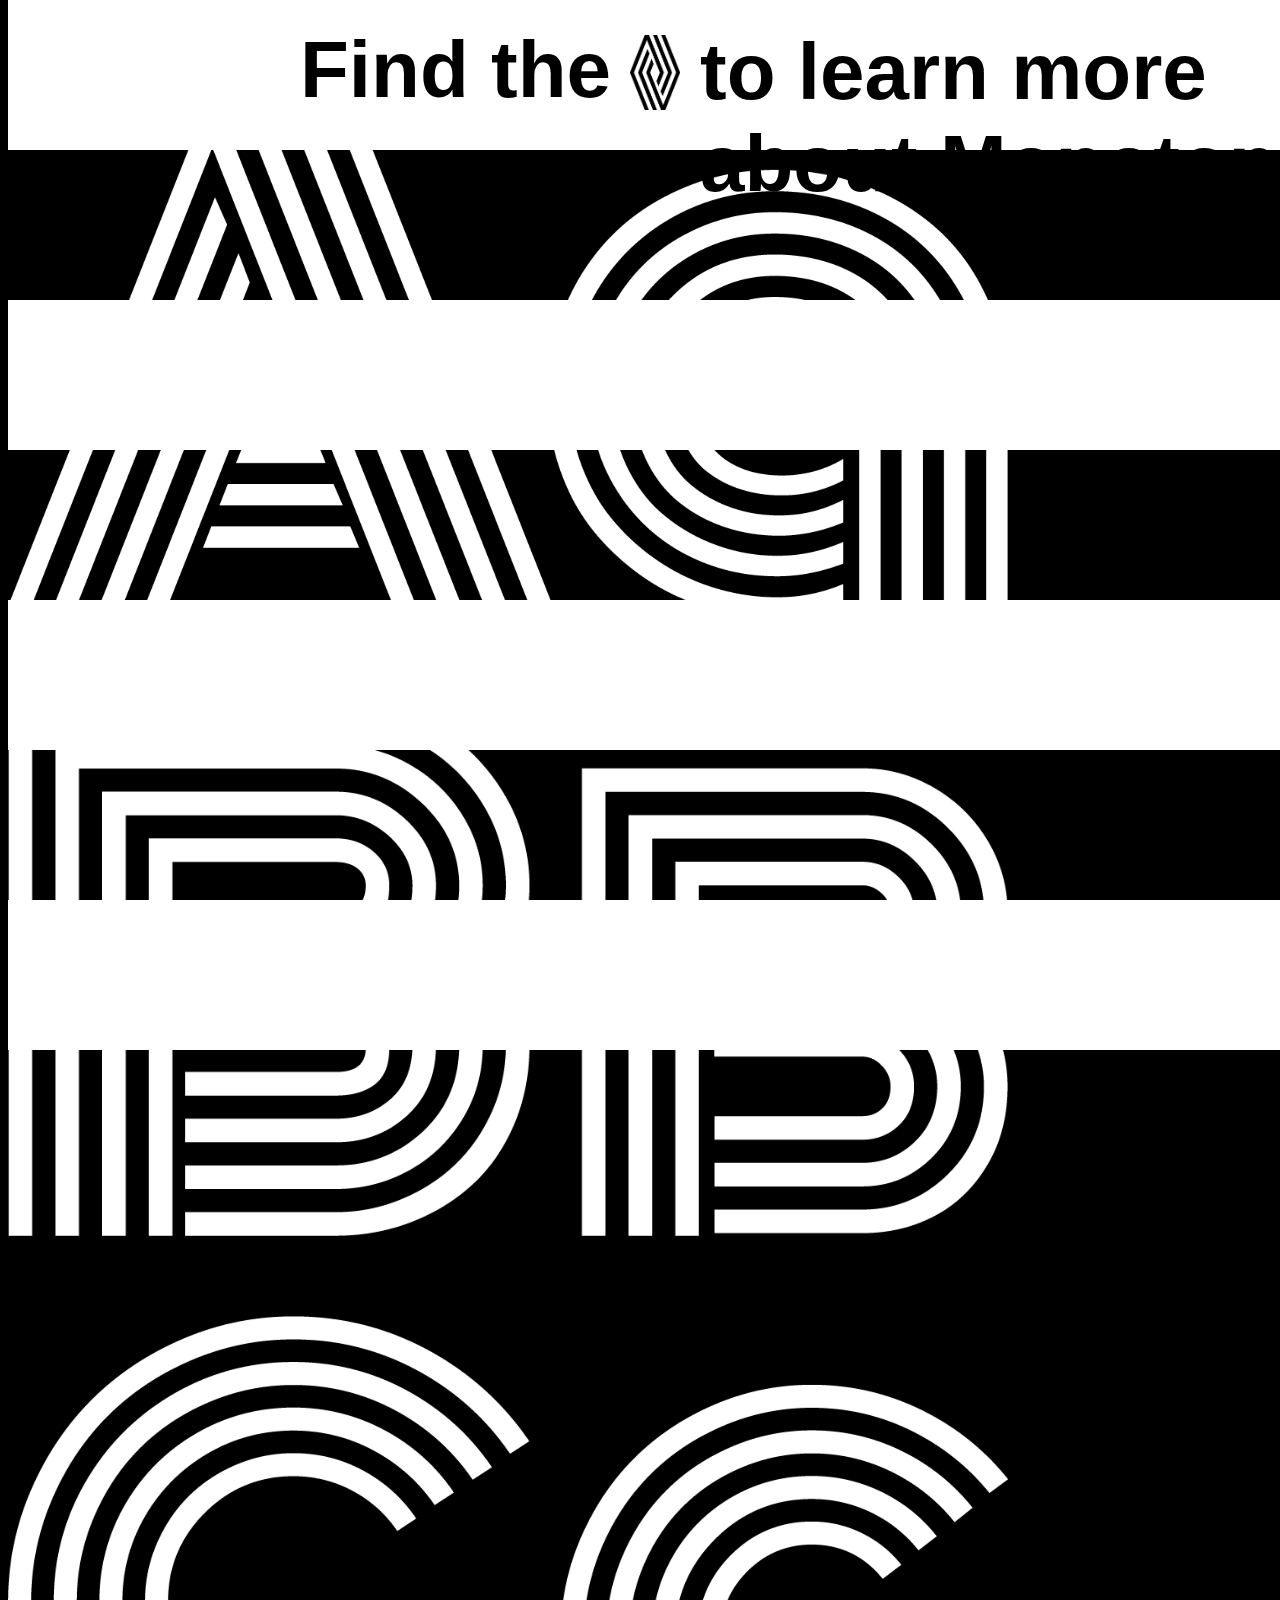
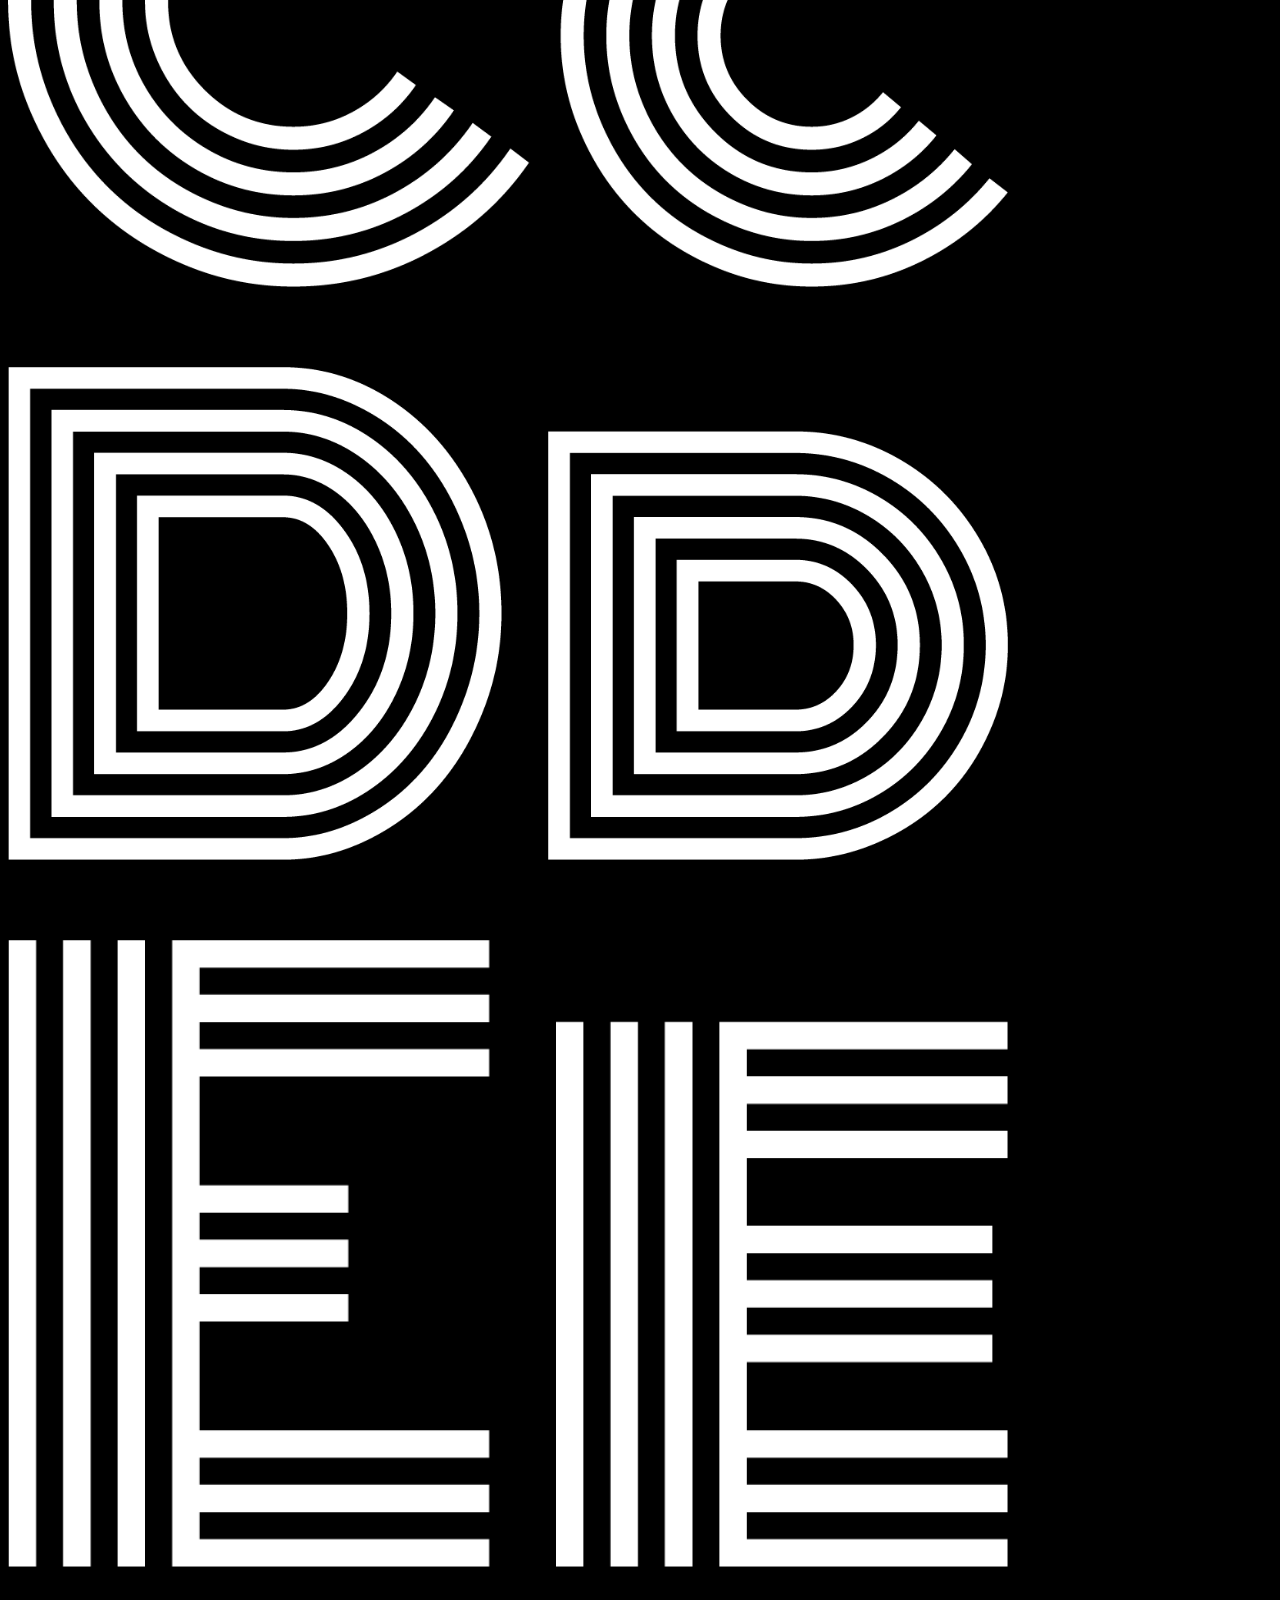
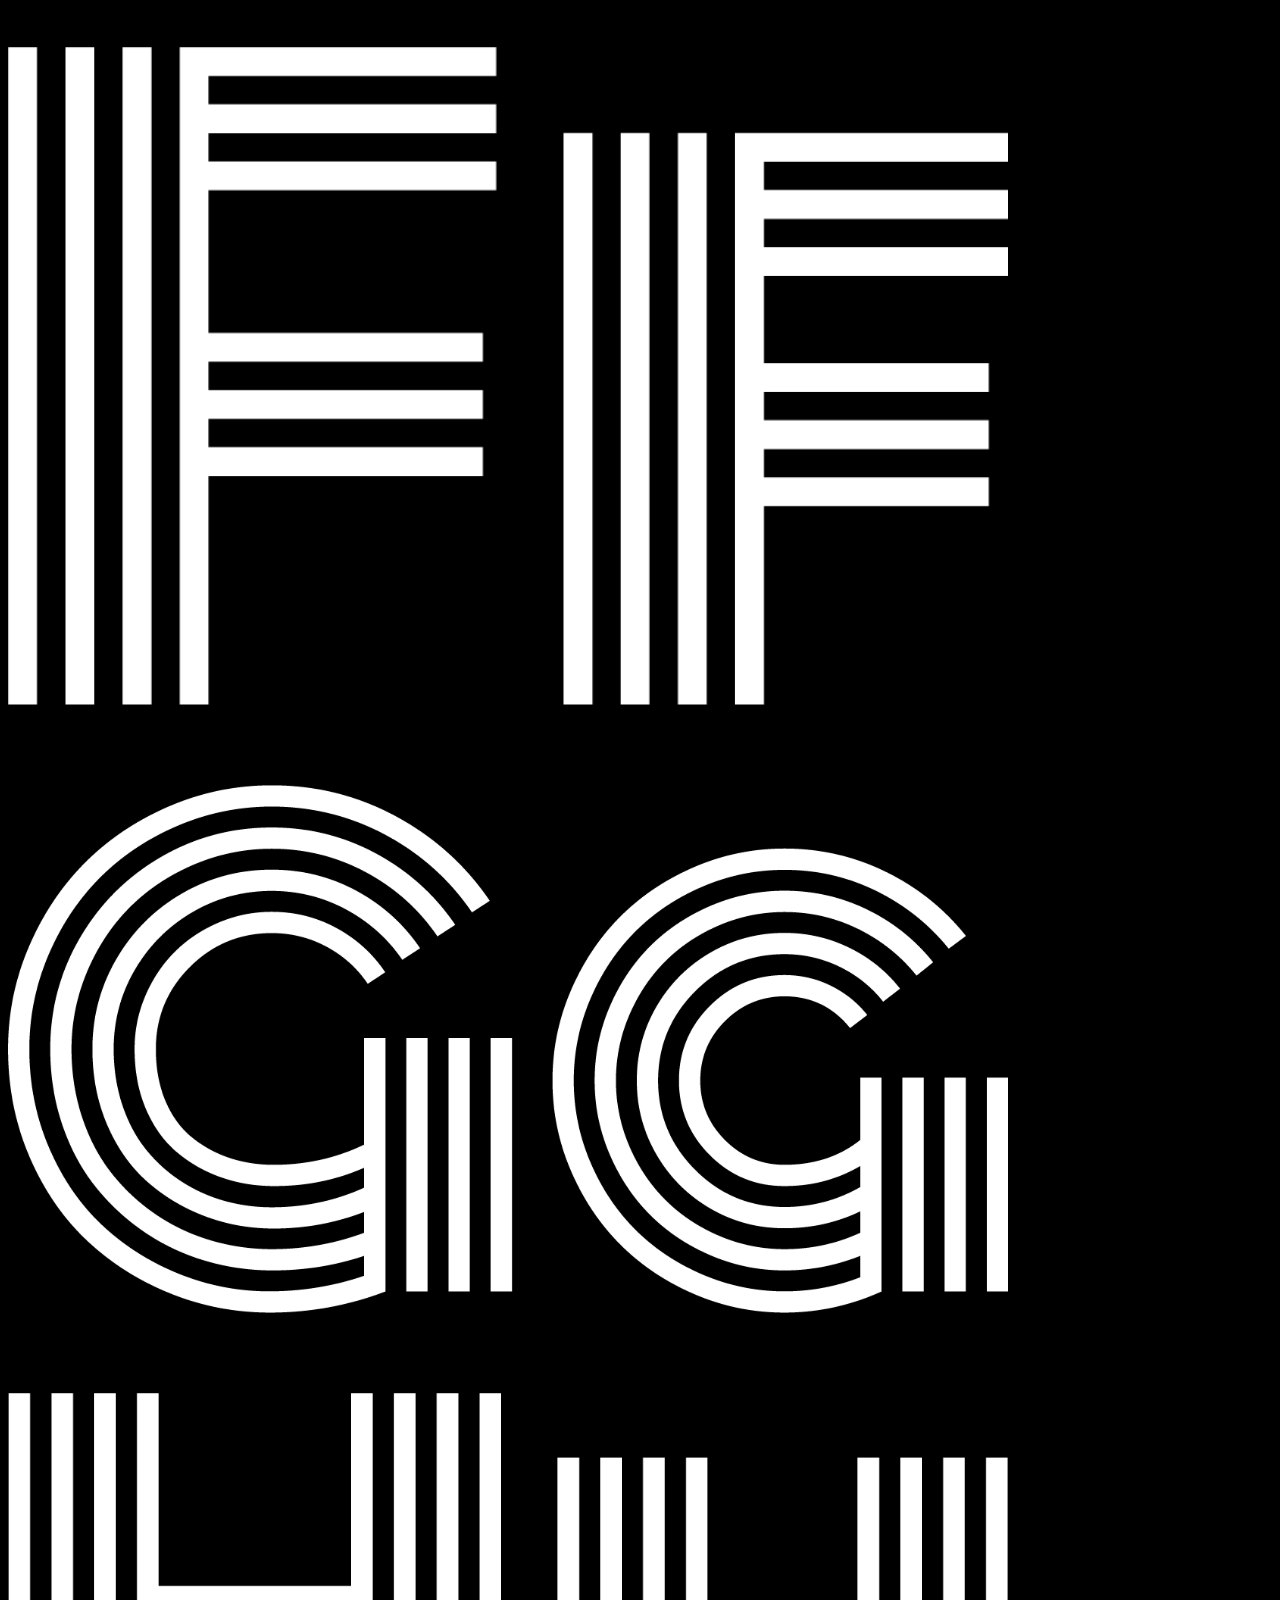
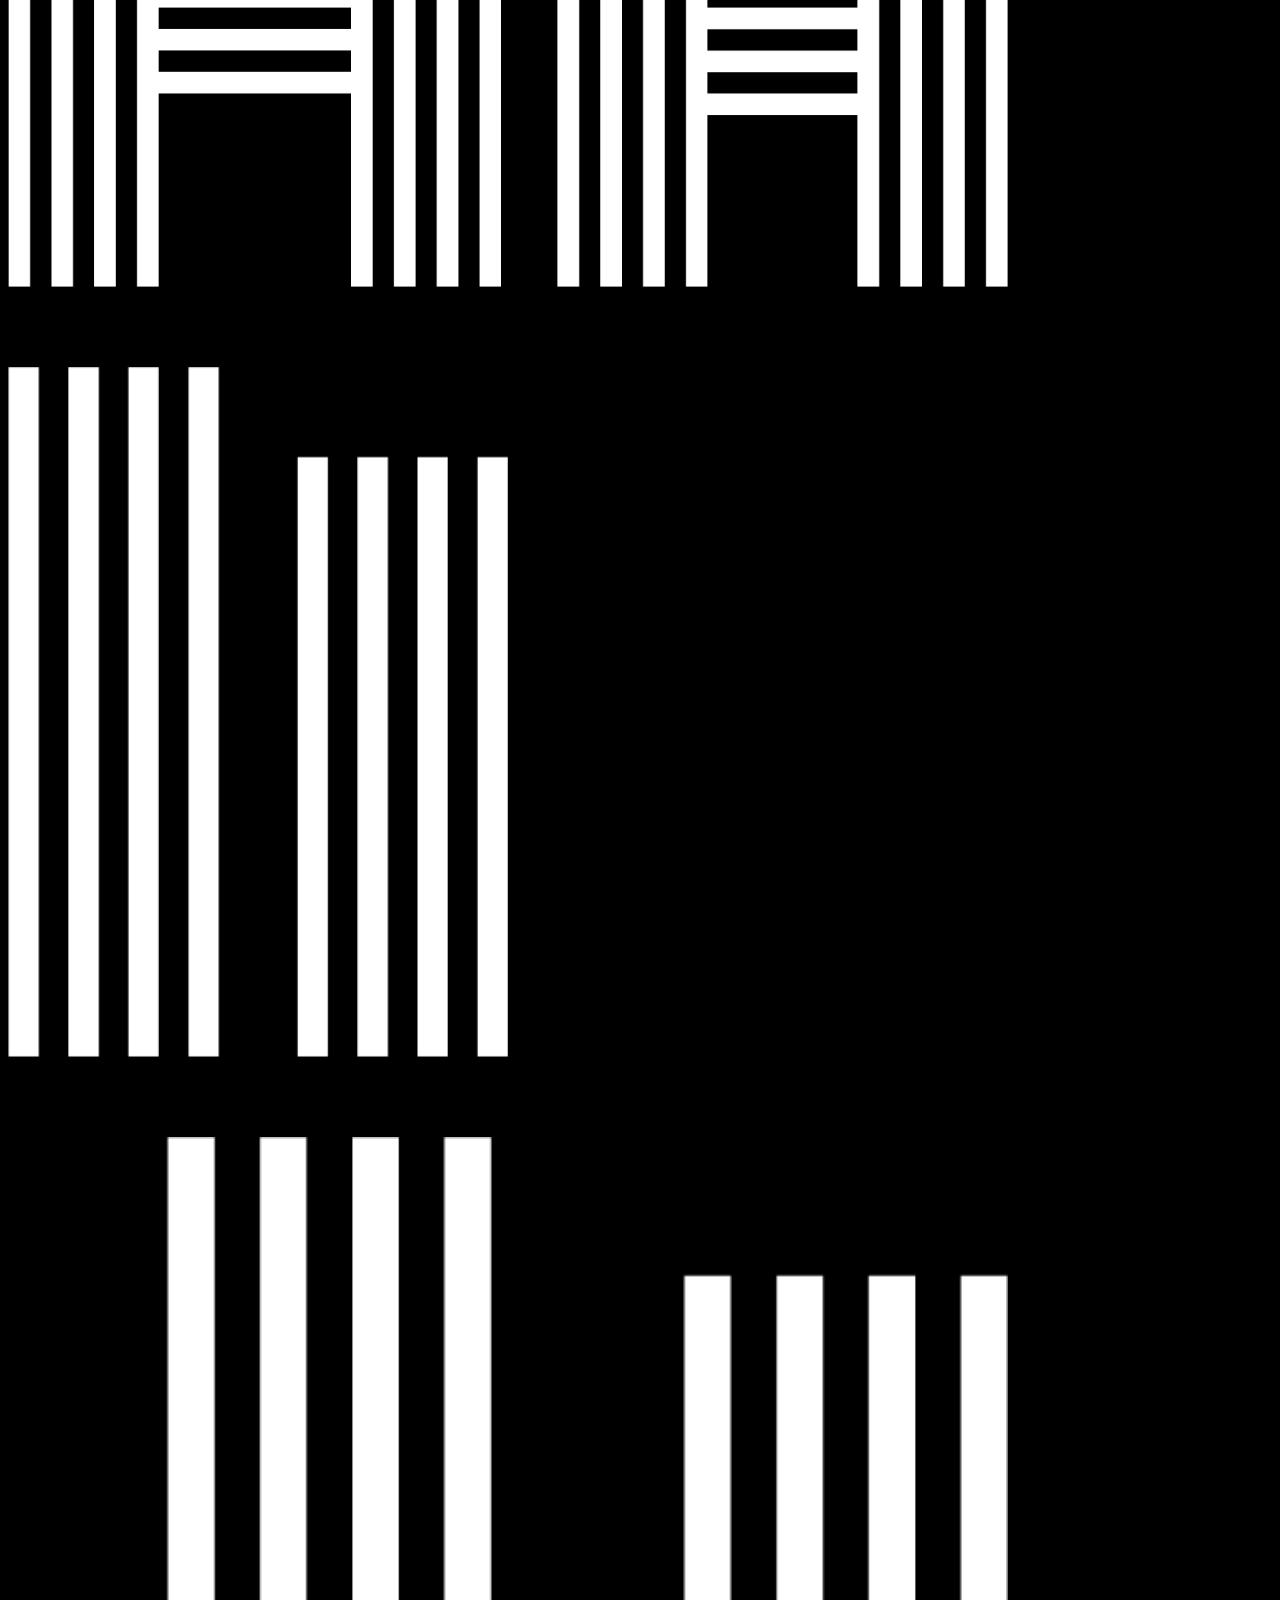
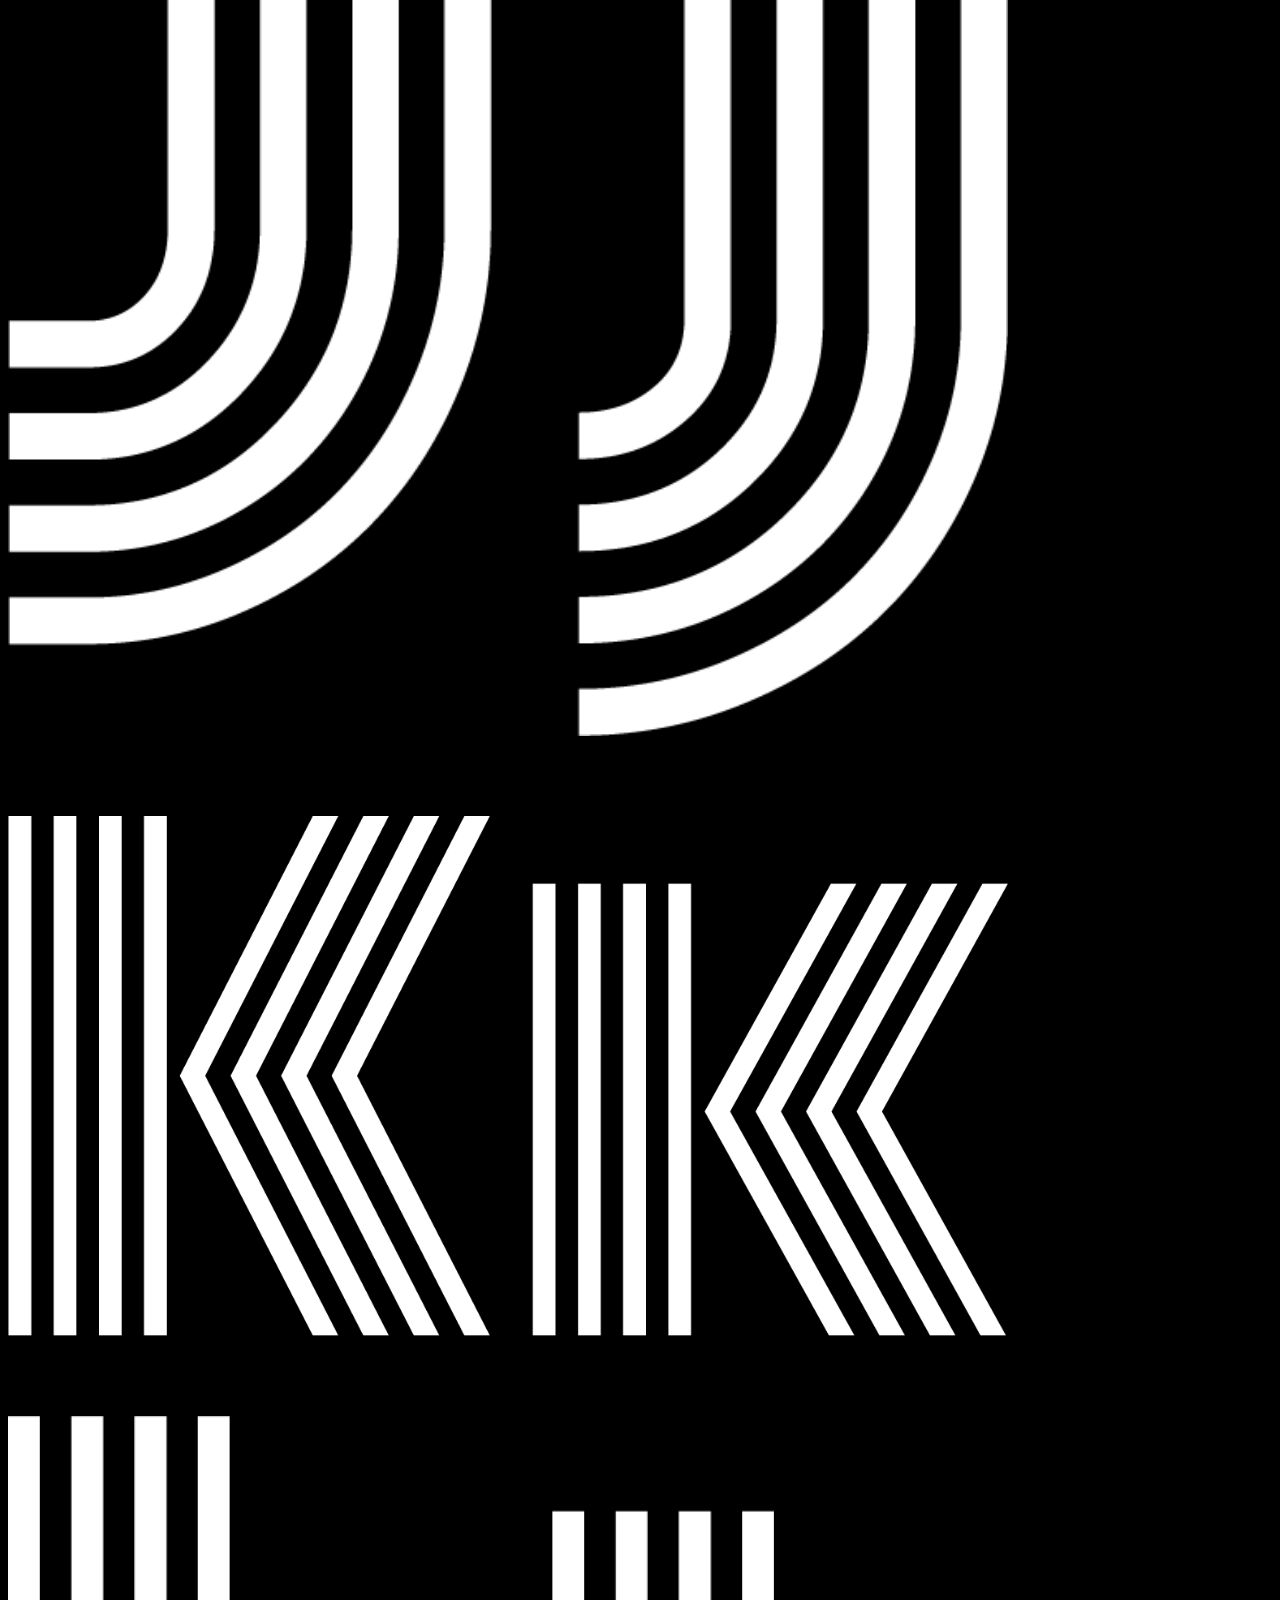
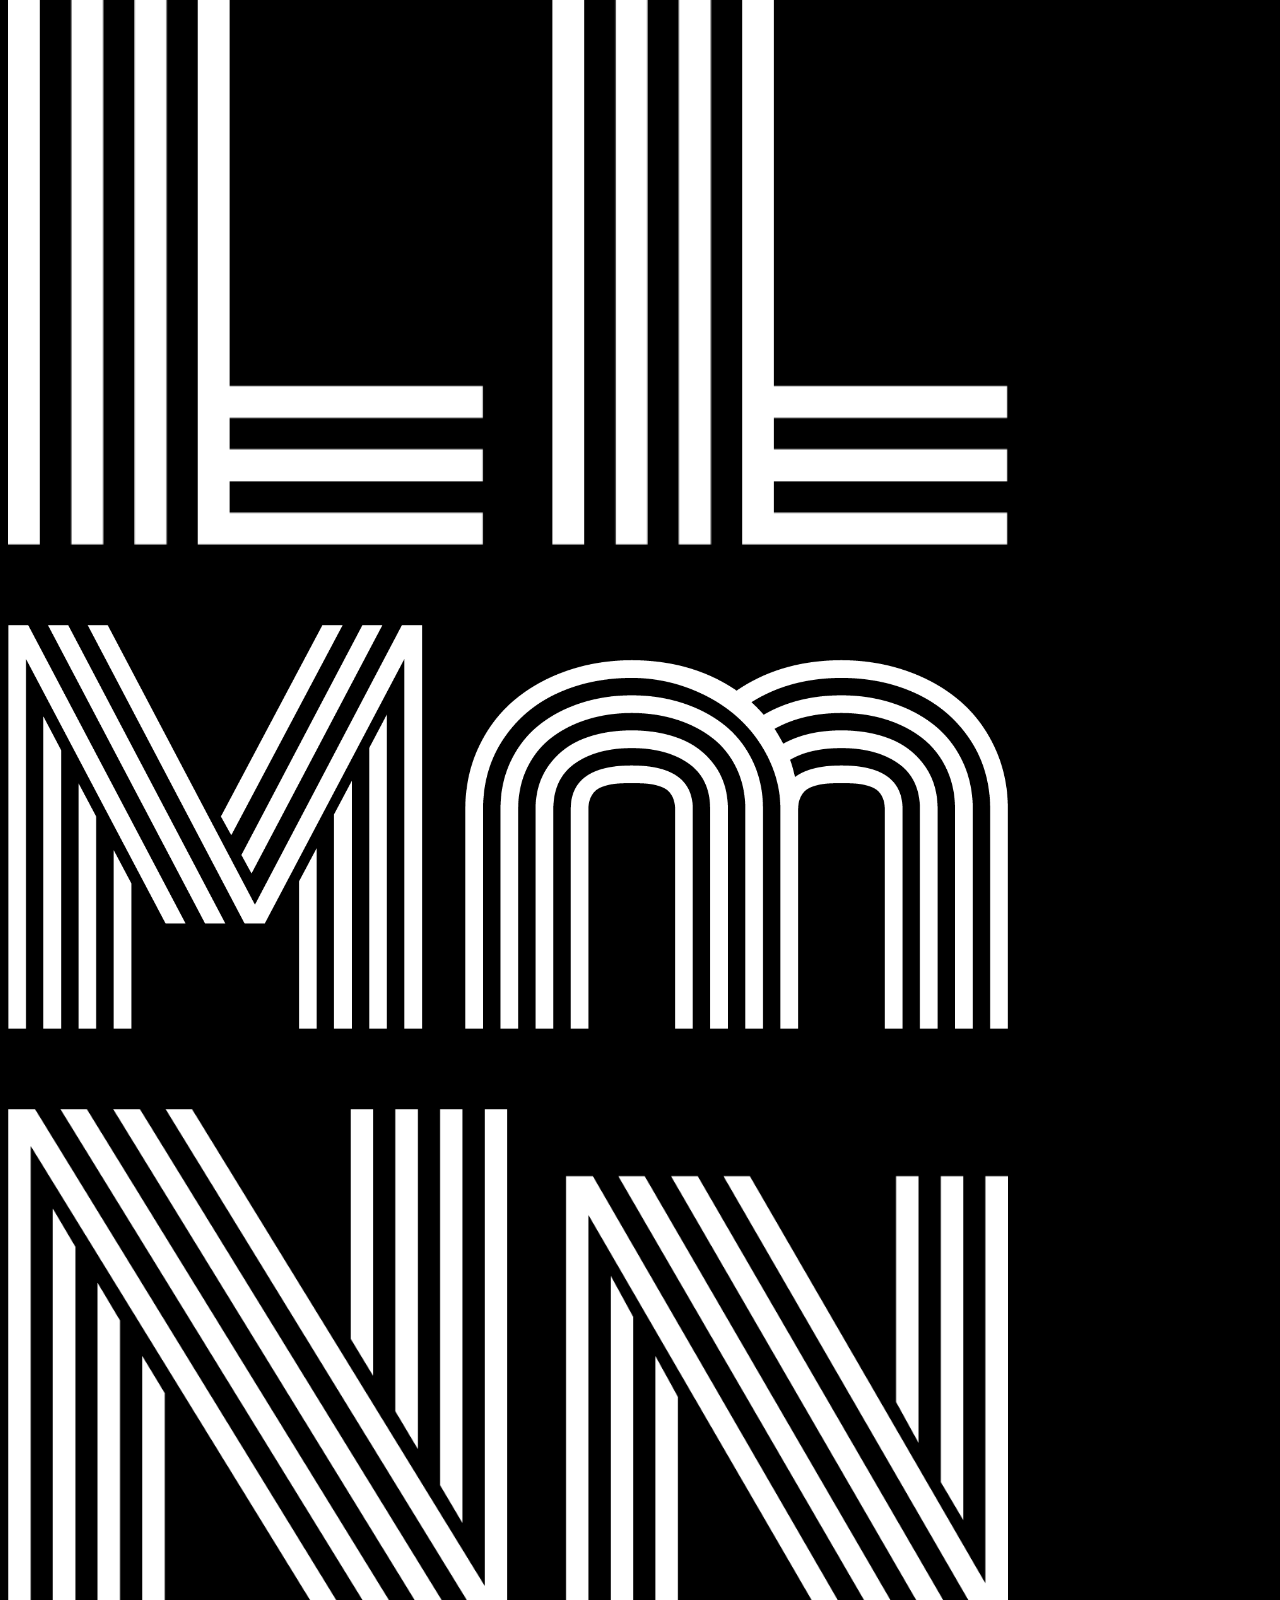
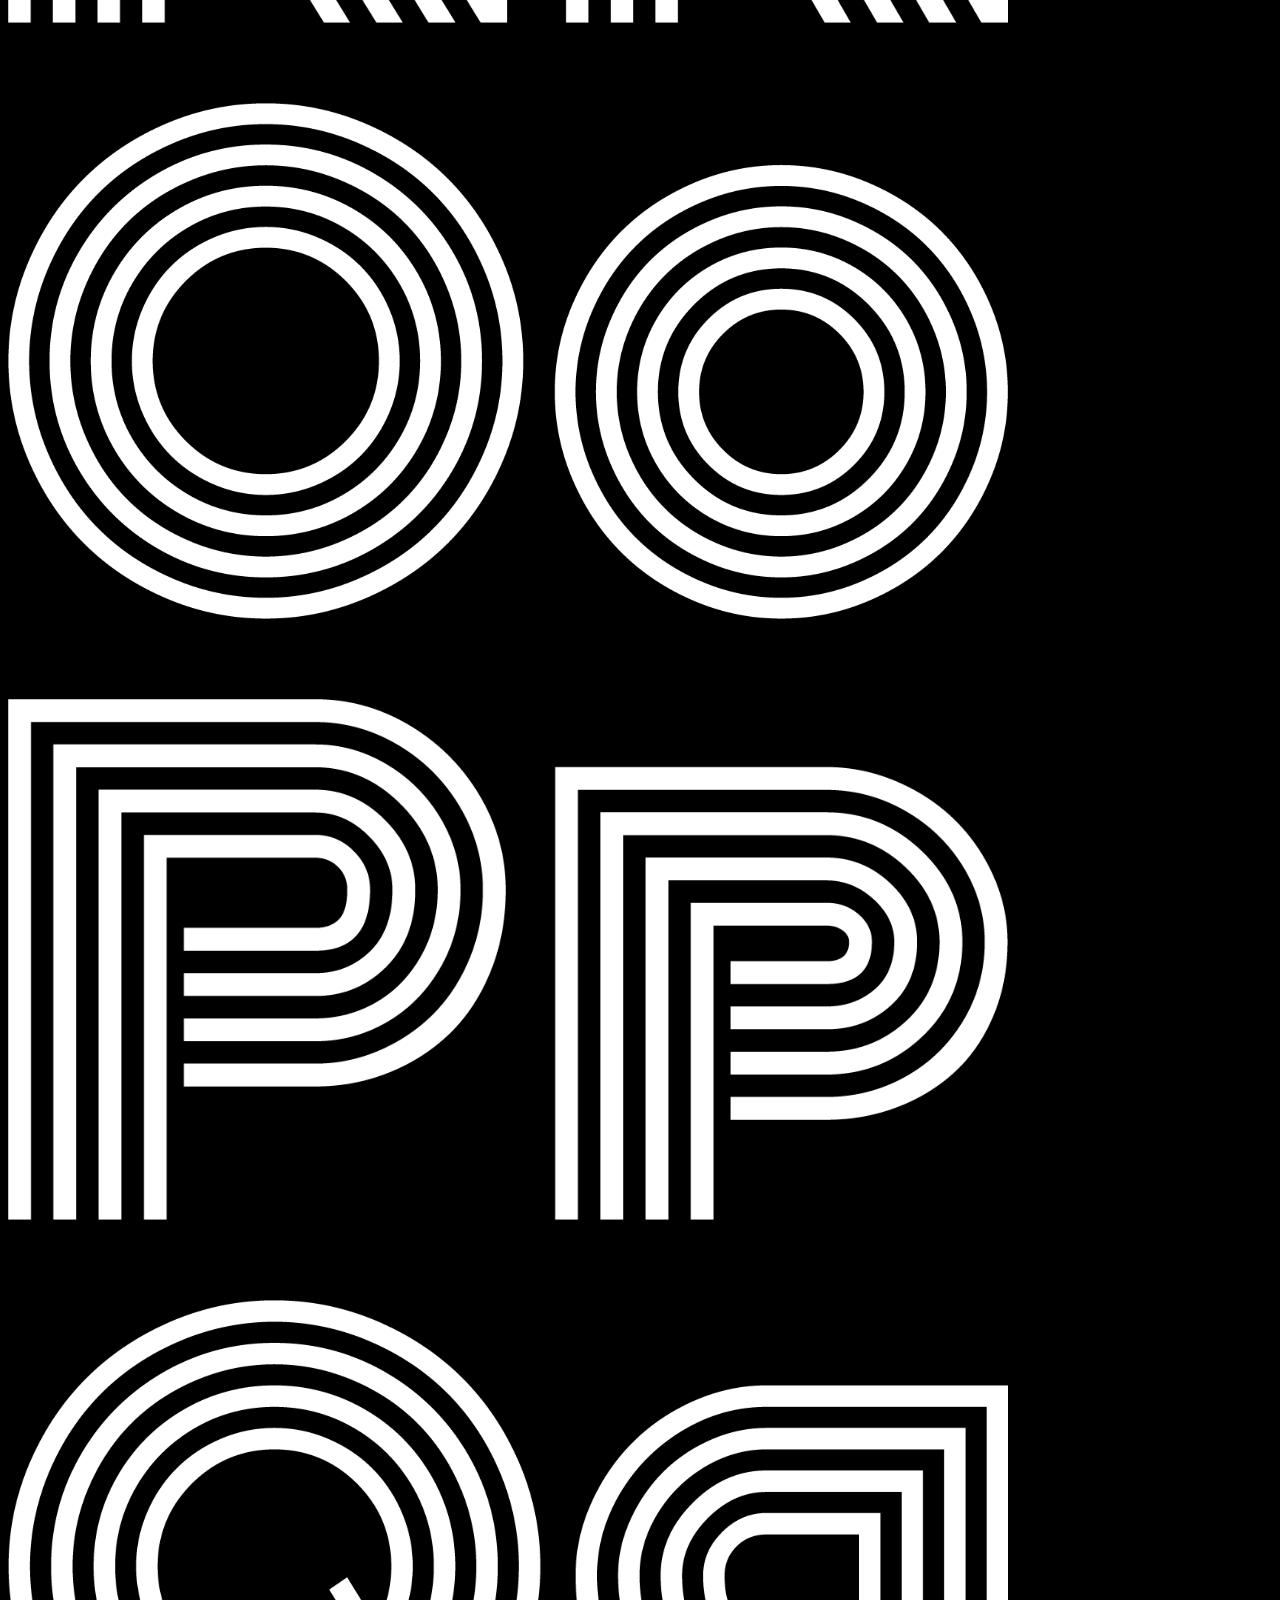
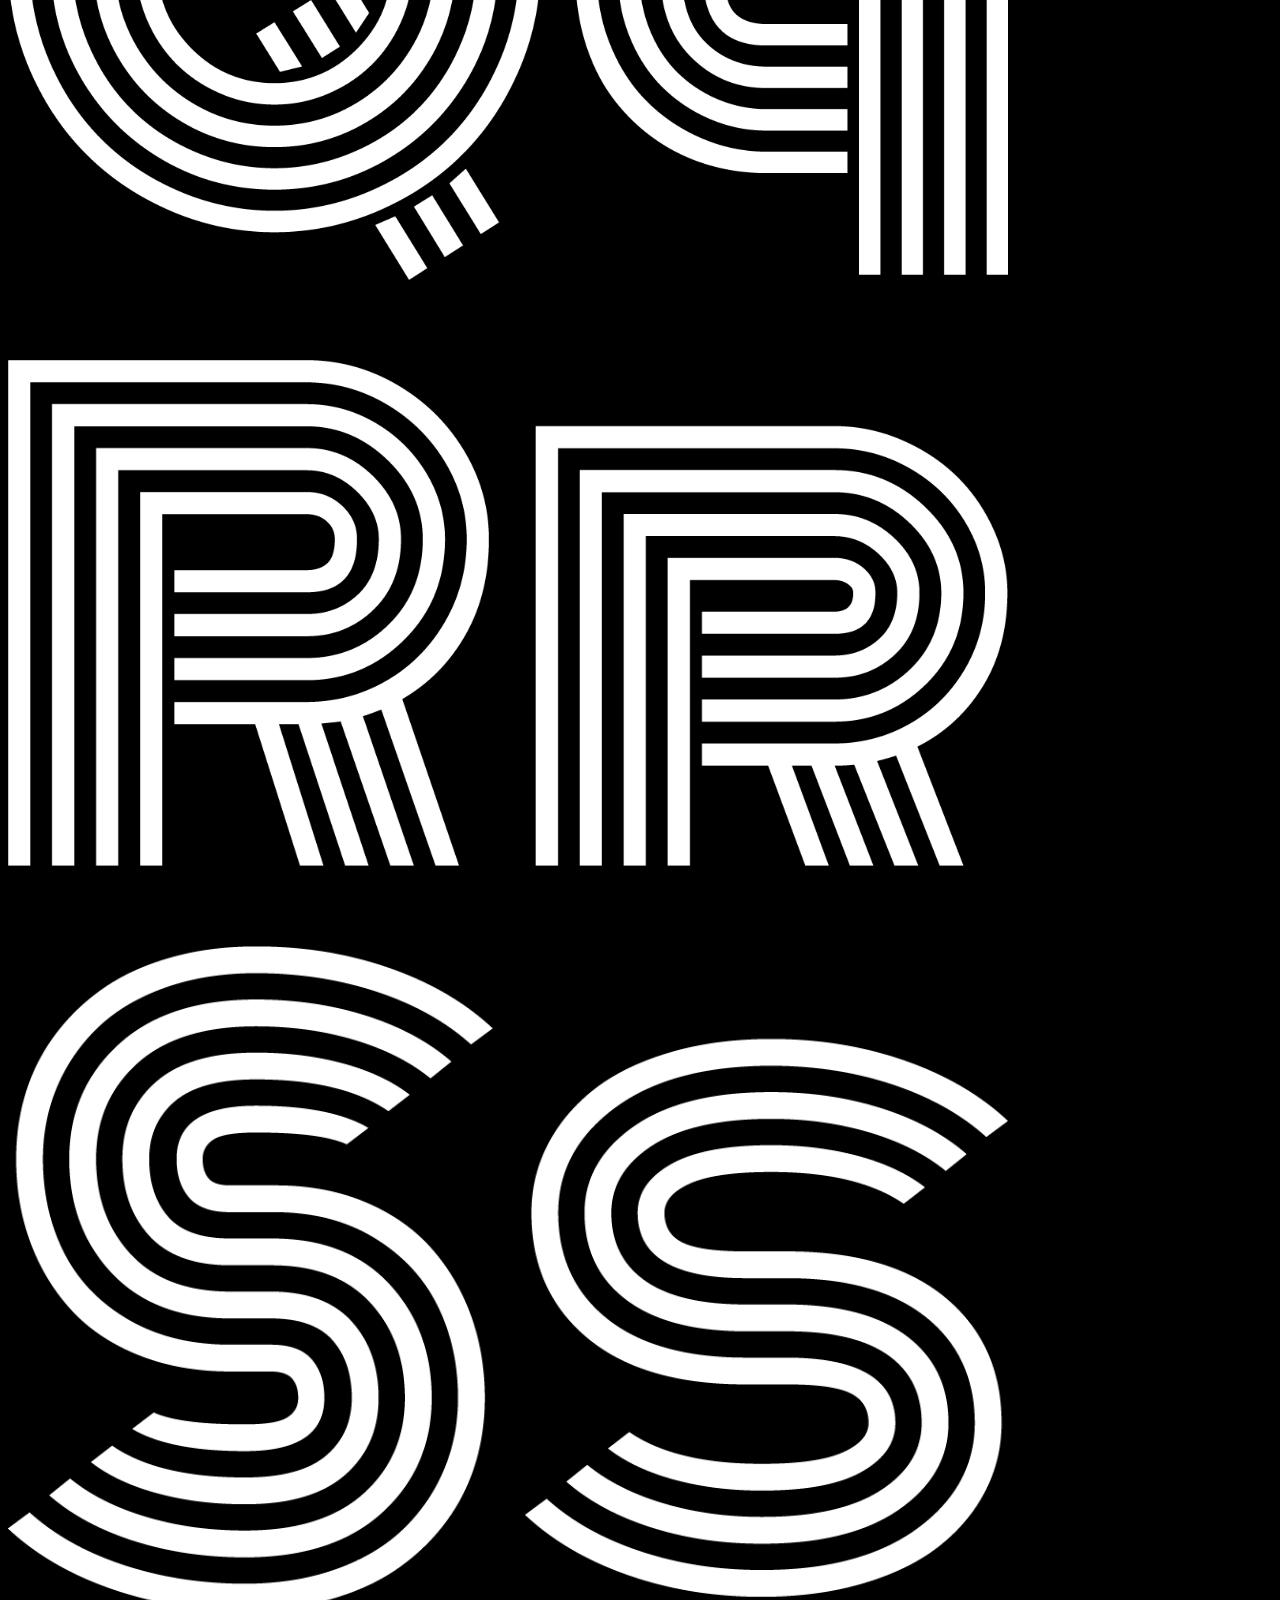
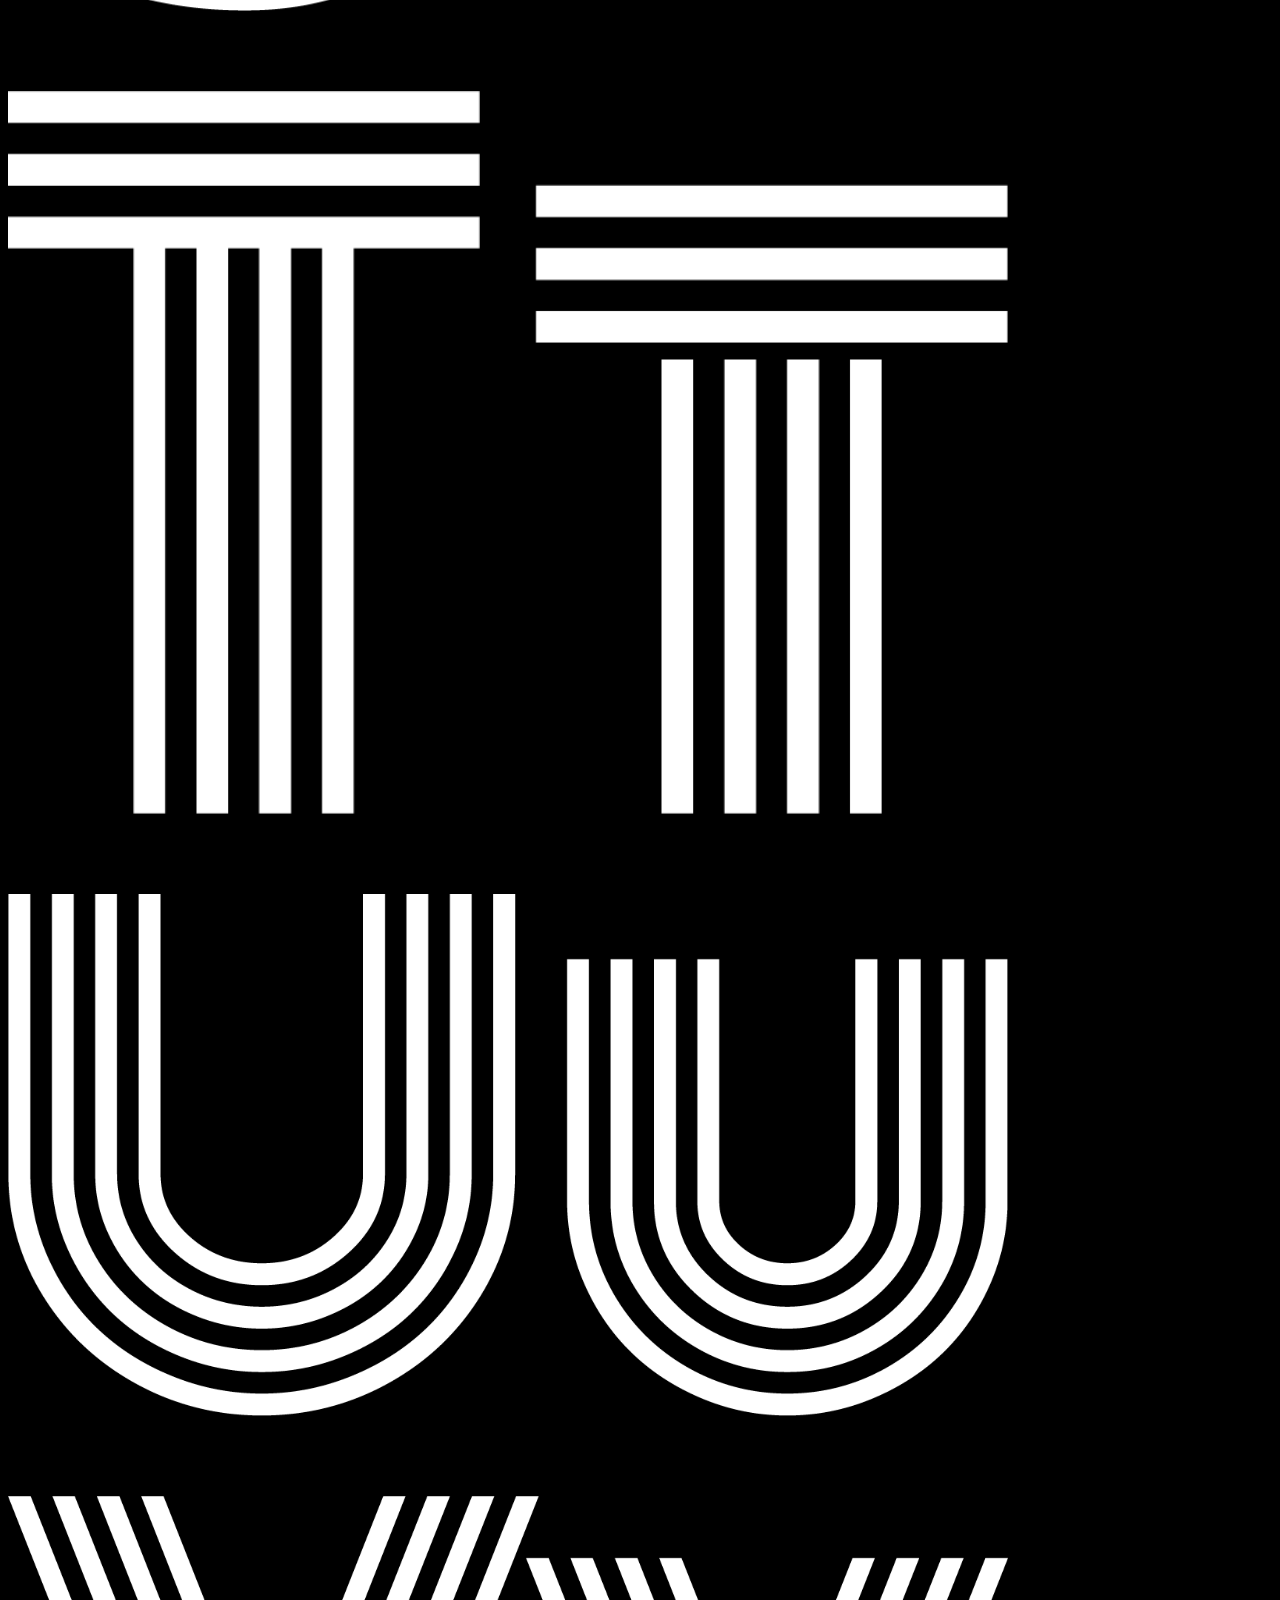
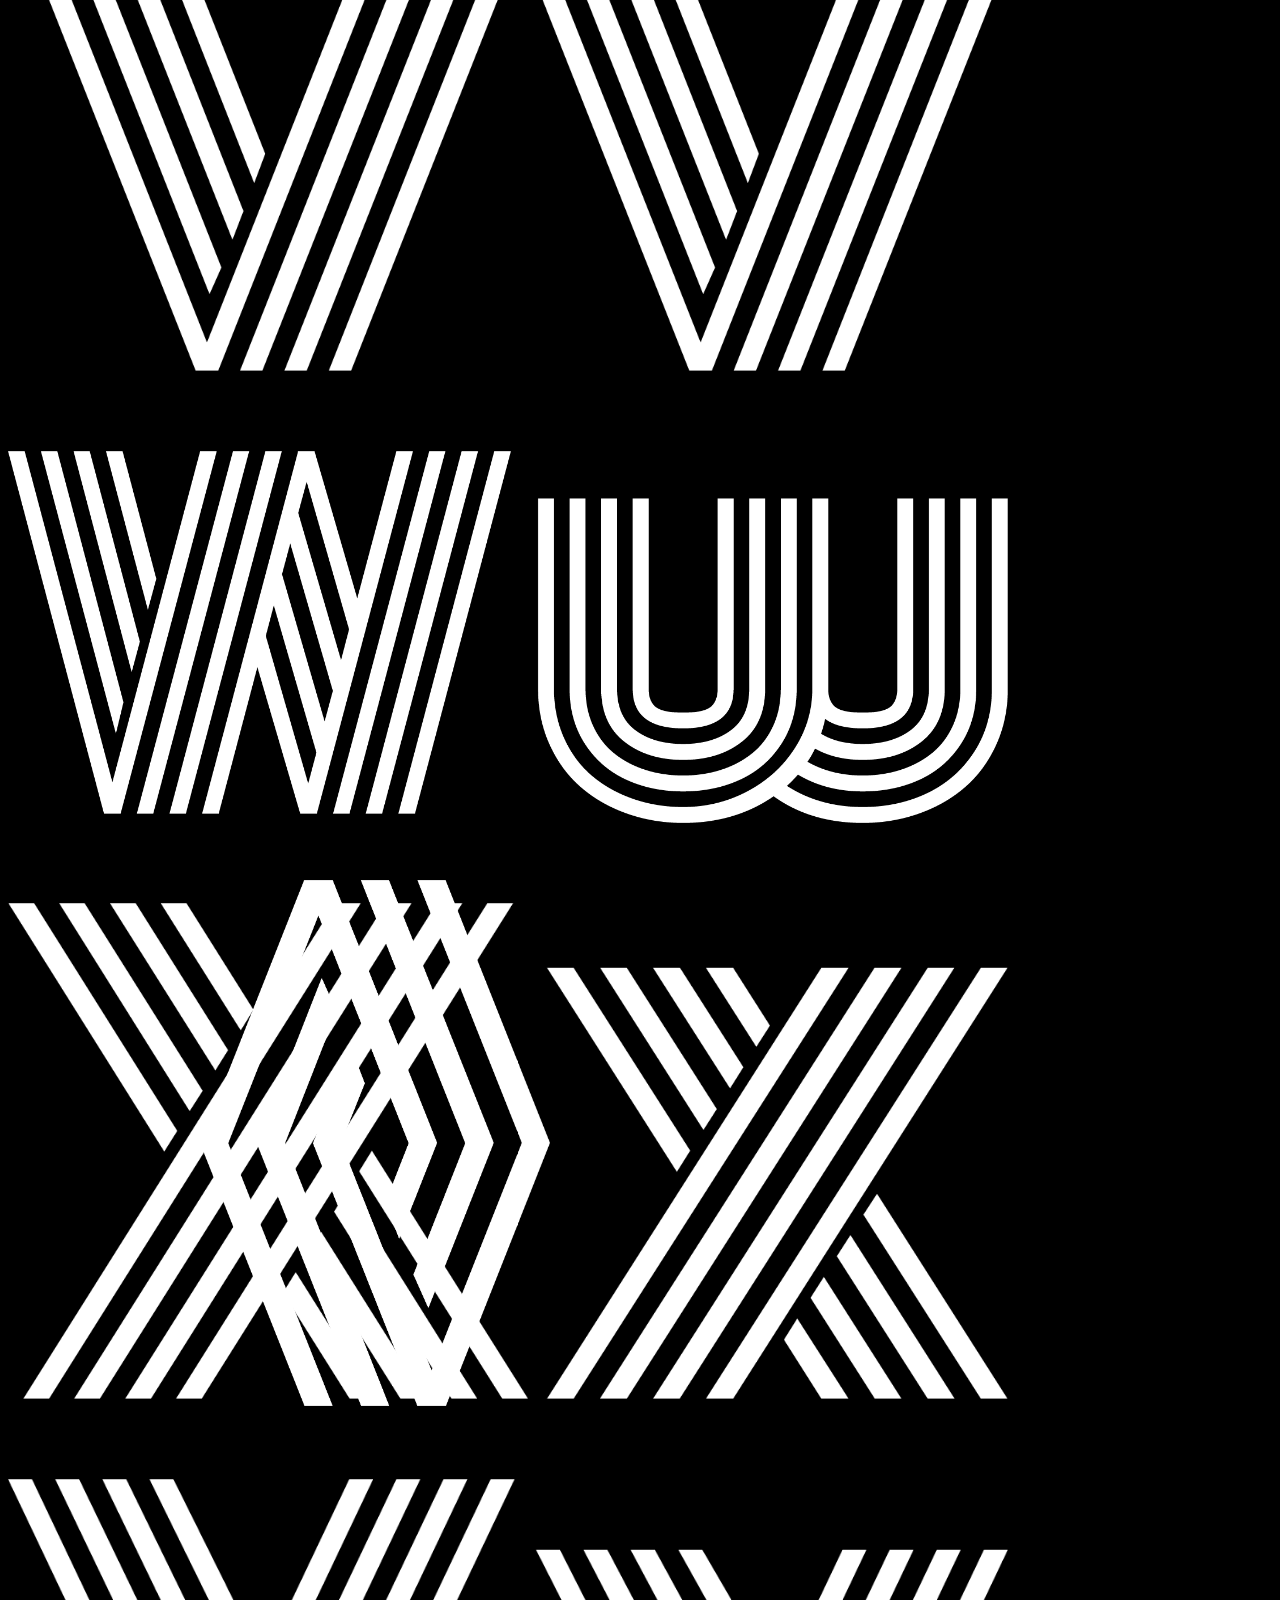
<file: index.html>
<!DOCTYPE html>
<html>
<head>
	<meta charset="utf-8">
	<meta name="viewport" content="width=device-width, initial-scale=1.0">
	<link rel="stylesheet" type="text/css" href="Monoton Cover.css">
	<title></title>
</head>
<h1 id="Find">Find the</h1>
<h2 id="to"> to learn more about Monoton</h2>

<body>
<div id="frame1"></div>
<div id="frame2"></div>
<div id="frame3"></div>
<div id="frame4"></div>
<div id="frame5"></div>

<img id="glyph0" src="images/glyph black.png"></a></p>
	<p>
		<p id="BIO"> BIO </p>
		<a href="/Users/matheuscueva/Desktop/Monoton Site/Display.html">
		<img id="glyph1" src="images/glyph.png"></a></p>
	<p>
		<p id="Scale"> Scale</p>
		<a href="/Users/matheuscueva/Desktop/Monoton Site/Scale.html">
		<img id="glyph2" src="images/glyph.png"></a></p>
	<p>
		<p id="Color"> Color</p>
		<a href="/Users/matheuscueva/Desktop/Monoton Site/Color.html">
		<img id="glyph3" src="images/glyph.png"></a></p>
		

<div id="Grid">
	<img id="Aa" src="images/Aa.png">
	<img id="Bb" src="images/Bb.png">
	<img id="Cc" src="images/Cc.png">
	<img id="Dd" src="images/Dd.png">
	<img id="Ee" src="images/Ee.png">
	<img id="Ff" src="images/Ff.png">
	<img id="Gg" src="images/Gg.png">
	<img id="Hh" src="images/Hh.png">
	<img id="Ii" src="images/Ii.png">
	<img id="Jj" src="images/Jj.png">
	<img id="Kk" src="images/Kk.png">
	<img id="Ll" src="images/Ll.png">
	<img id="Mm" src="images/Mm.png">
	<img id="Nn" src="images/Nn.png">
	<img id="Oo" src="images/Oo.png">
	<img id="Pp" src="images/Pp.png">
	<img id="Qq" src="images/Qq.png">
	<img id="Rr" src="images/Rr.png">
	<img id="Ss" src="images/Ss.png">
	<img id="Tt" src="images/Tt.png">
	<img id="Uu" src="images/Uu.png">
	<img id="Vv" src="images/Vv.png">
	<img id="Ww" src="images/Ww.png">
	<img id="Xx" src="images/Xx.png">
	<img id="Yy" src="images/Yy.png">
	<img id="Zz" src="images/Zz.png">

</div>
<body>
	


</body>

</html>
</file>
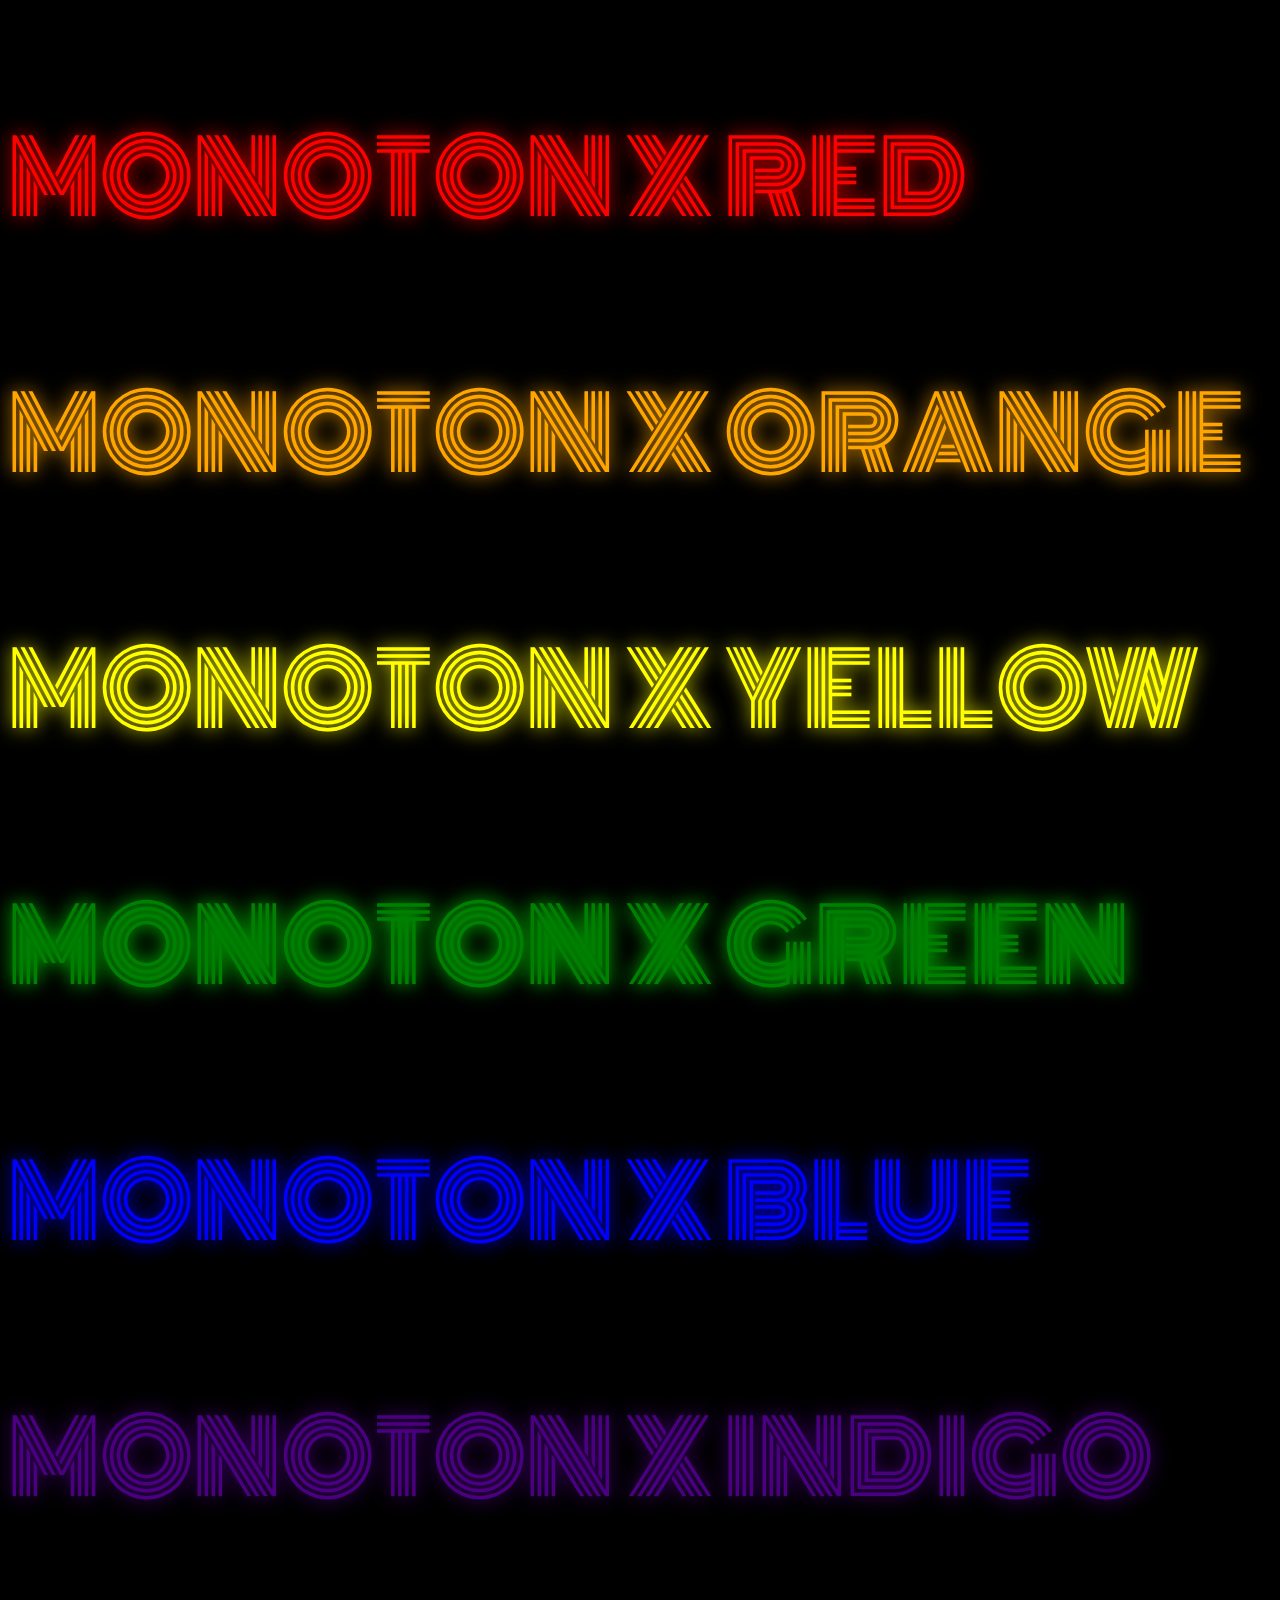
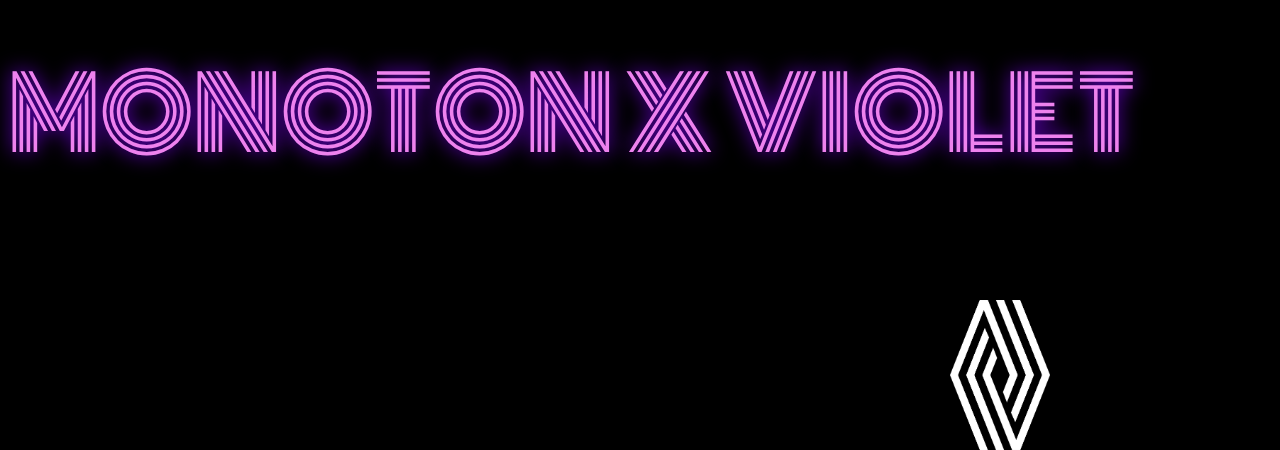
<file: Color.html>
<!DOCTYPE html>
<html>
<head>
	<meta charset="utf-8">
	<meta name="viewport" content="width=device-width, initial-scale=1">
	<link rel="stylesheet" type="text/css" href="Monoton Color.css">

<link rel="preconnect" href="https://fonts.googleapis.com">
<link rel="preconnect" href="https://fonts.gstatic.com" crossorigin>
<link href="https://fonts.googleapis.com/css2?family=Monoton&display=swap" rel="stylesheet">

	<title></title>
</head>
<body>

<p id="Cover"></p>
		<a href="/Users/matheuscueva/Desktop/Monoton Site/index.html">
		<img id="glyph" src="images/glyph.png"></a></p>

<div>
	<p id="Red"> MONOTON X RED</p>
	<p id="Orange"> MONOTON X ORANGE</p>
	<p id="Yellow"> MONOTON X YELLOW</p>
	<p id="Green"> MONOTON X GREEN</p>
	<p id="Blue"> MONOTON X BLUE</p>
	<p id="Indigo"> MONOTON X INDIGO</p>
	<p id="Violet"> MONOTON X VIOLET</p>

</div>

</body>
</html>
</file>
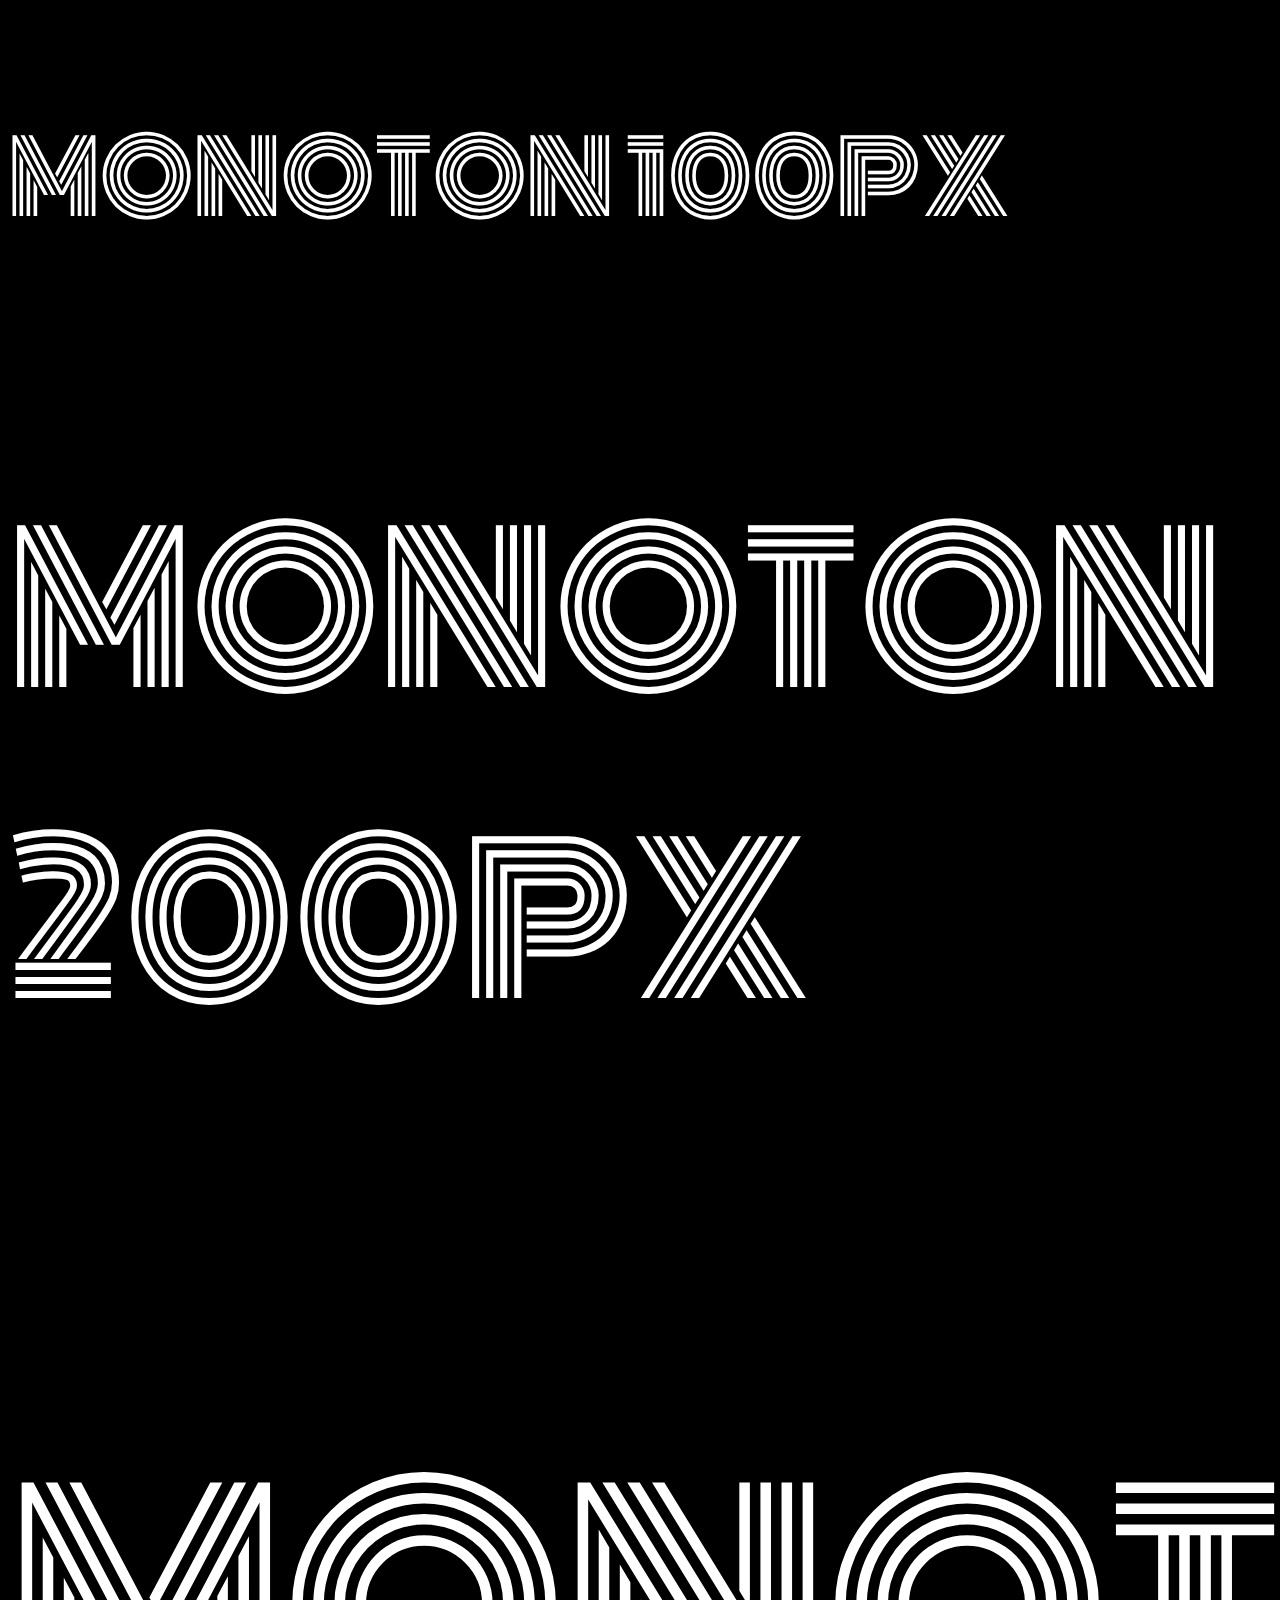
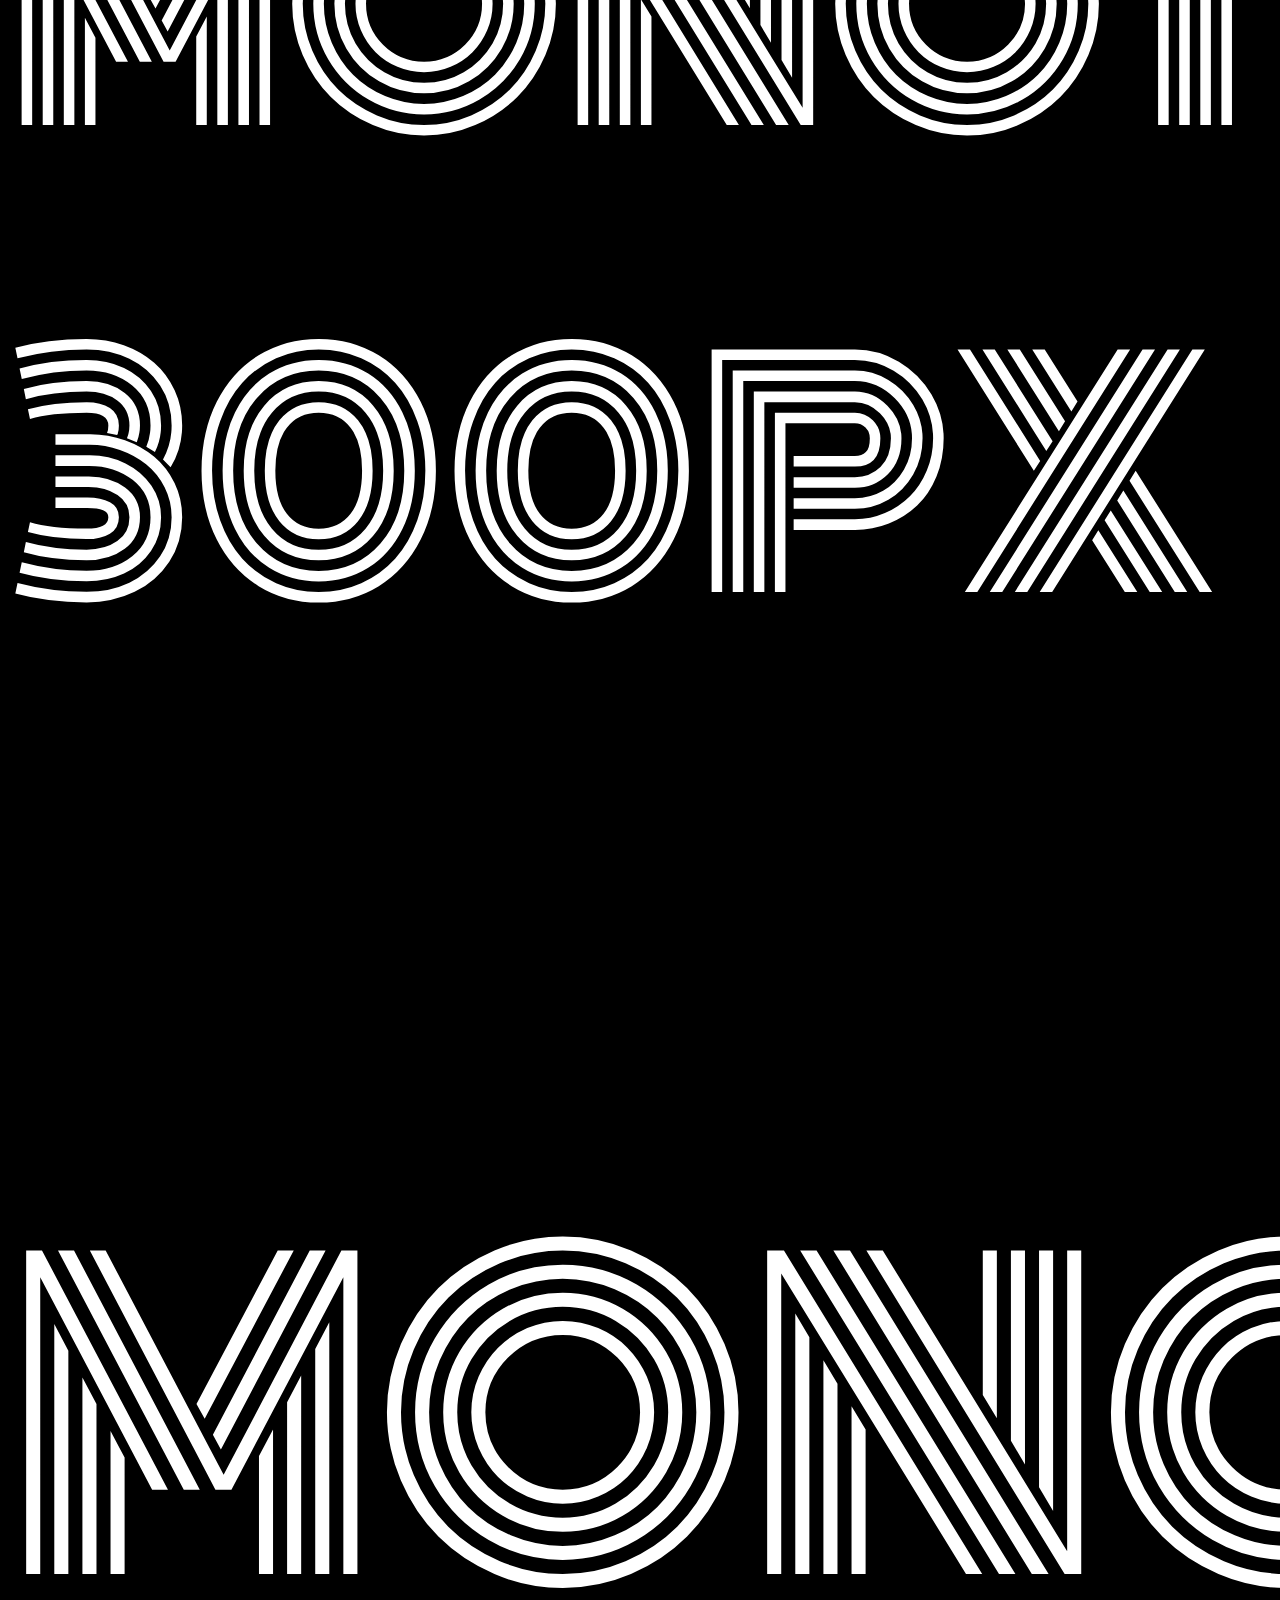
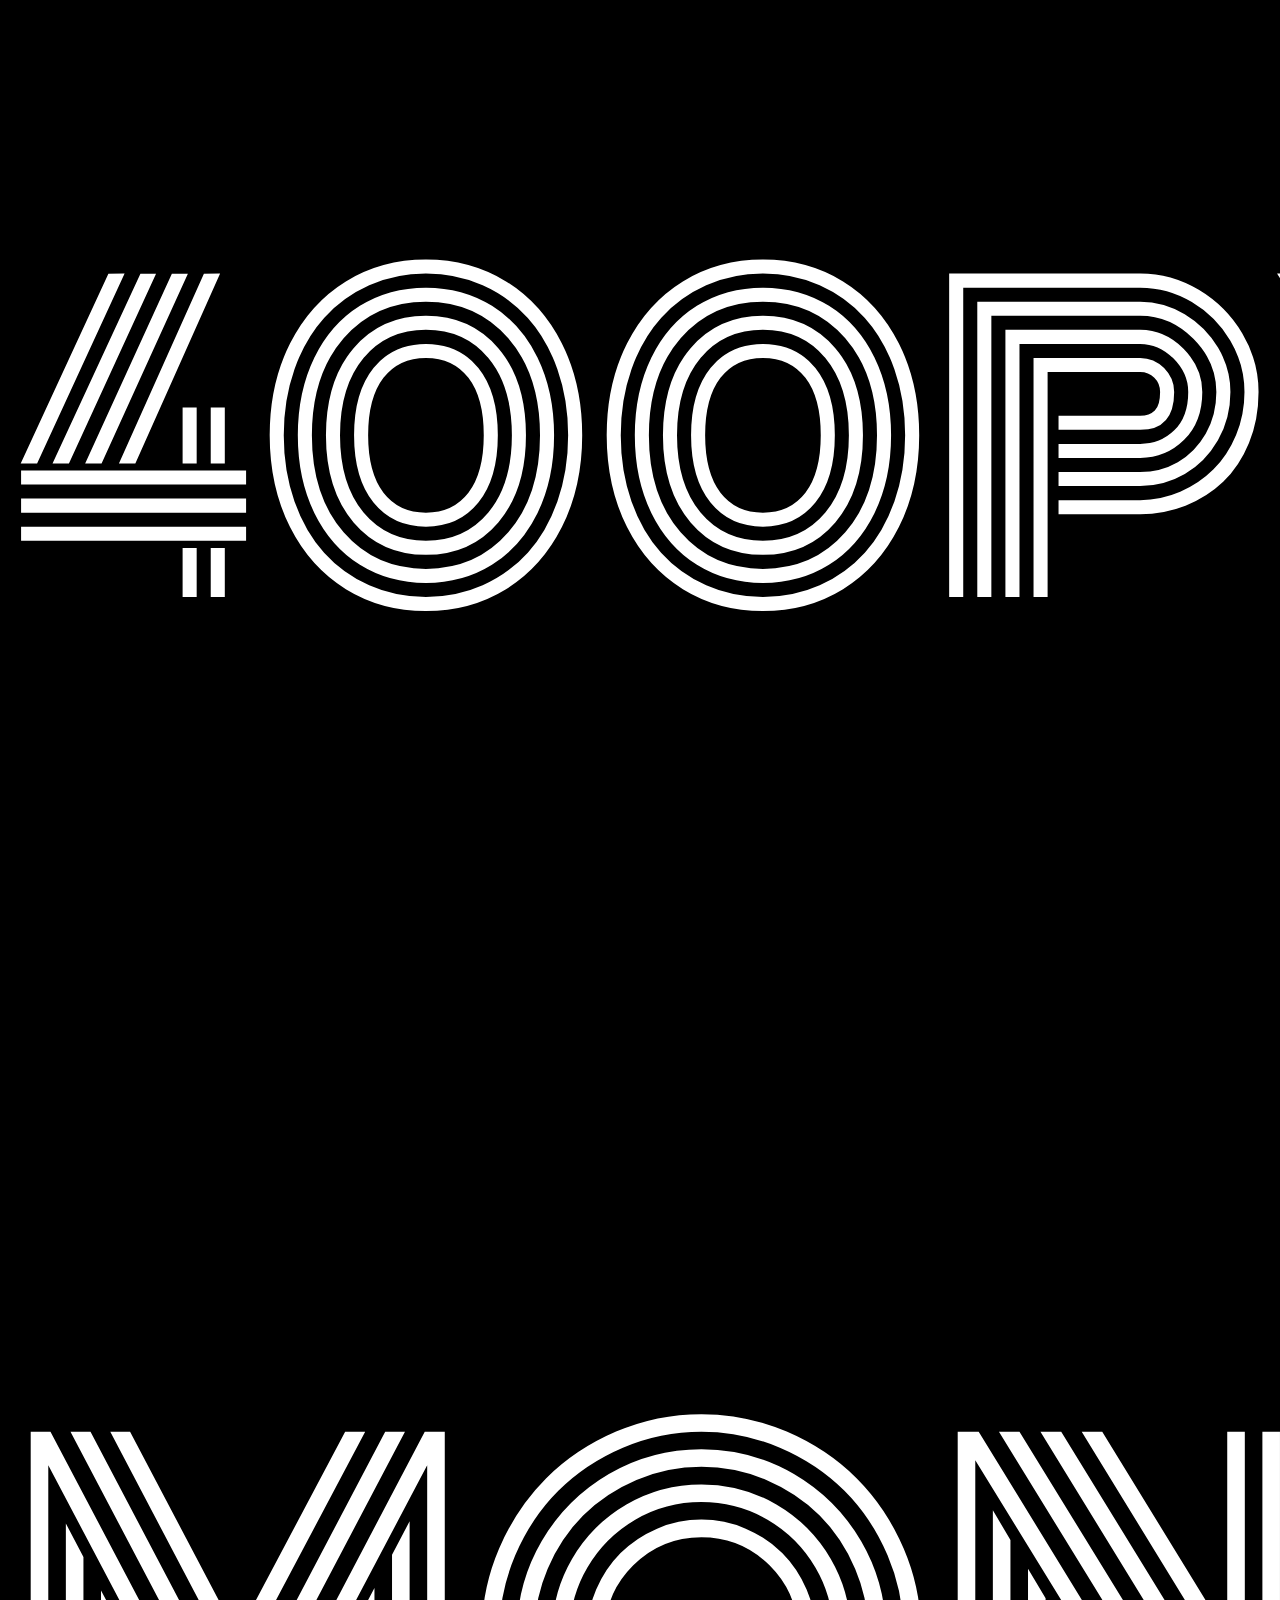
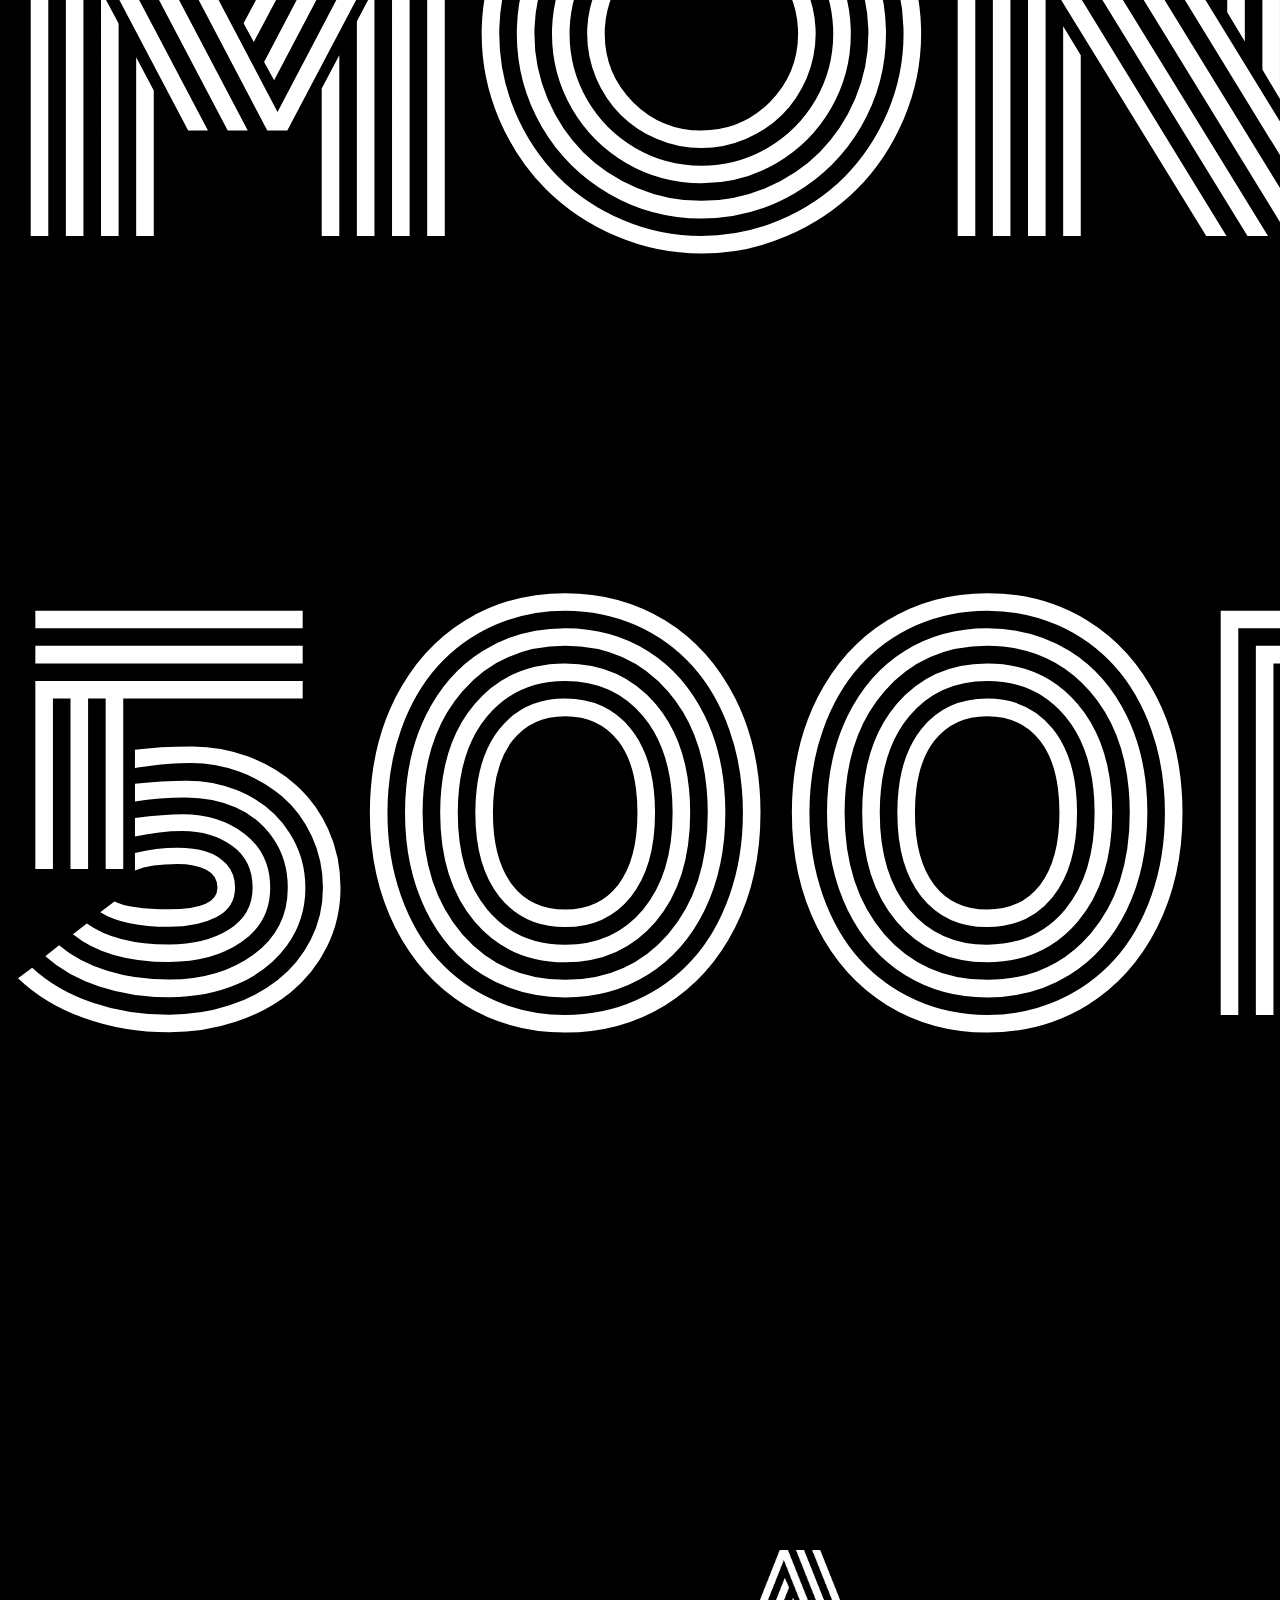
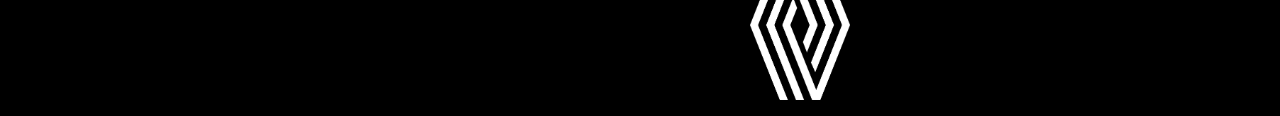
<file: Scale.html>
<!DOCTYPE html>
<html>
<head>
	<meta charset="utf-8">
	<meta name="viewport" content="width=device-width, initial-scale=1">

<link rel="preconnect" href="https://fonts.googleapis.com">
<link rel="preconnect" href="https://fonts.gstatic.com" crossorigin>
<link href="https://fonts.googleapis.com/css2?family=Monoton&display=swap" rel="stylesheet">

	<link rel="stylesheet" type="text/css" href="Monton Scale.css">
	<title></title>
</head>
<body>

<p id="Cover"></p>
		<a href="/Users/matheuscueva/Desktop/Monoton Site/index.html">
		<img id="glyph" src="images/glyph.png"></a></p>

<div>
	<p id="M1"> MONOTON 100PX </p>
	<p id="M2"> MONOTON 200PX </p>
	<p id="M3"> MONOTON 300PX </p>
	<p id="M4"> MONOTON 400PX </p>
	<p id="M5"> MONOTON 500PX </p>
</div>

</body>
</html>
</file>
<file: Monoton Cover.css>
body{
	background-color: black;
}

#Grid {
  display:grid;
  gap: 5rem;
  grid-template-columns: 1fr;
}

#Find{
  z-index: 1;
  font-family: sans-serif;
  font-size: 80px;
  color: black;
  position: fixed; top: -30px;left: 300px;
}

#to{
  z-index: 1;
  font-family:sans-serif;
  font-size: 80px;
  color: black;
  position: fixed; top: -40px; left: 700px;
}

#Bio{
  font-weight: 10pt;
  color: white;
}

#glyph0{
  width: 50px;
  position: fixed; left: 630px; top: 35px;
  color: ;
  background-color: white;
}

#glyph1{
	width: 100px;
	position: absolute; left: 1550px; top: 1560px;
}

#glyph2{
  width: 200px;
  position: absolute; left: 1600px; top: 7370px;
}

#glyph3{
  width: 350px;
  position: absolute; left: 200px; top: 15280px;
}

#Aa{
  z-index: -1;
  width: 1000px;
  position: relative;
  animation: mymove 1s;
  animation-iteration-count: infinite;
}

@keyframes mymove {
  from {top: 0px;}
  to {bottom: 600px;}
}

#Bb{
  z-index: -1;
  width: 1000px;
  position: relative;
  animation: mymove 2s;
  animation-iteration-count: infinite;

}

@keyframes mymove {
  from {right: 0px;}
  to {bottom: 600px;}
}

#Cc{
  z-index: -1;
  width: 1000px;
  position: relative;
  animation: mymove 3s;
  animation-iteration-count: infinite;
}

@keyframes mymove {
  from {left: 0px;}
  to {right: 600px;}
}

#Dd{
  z-index: -1;
  width: 1000px;
  position: relative;
  animation: mymove 4s;
  animation-iteration-count: infinite;
}

@keyframes mymove {
  from {right: 0px;}
  to {left: 600px;}
}

#Ee{
  z-index: -1;
  width: 1000px;
  position: relative;
  animation: mymove 1s;
  animation-iteration-count: infinite;
}

@keyframes mymove {
  from {right: 0px;}
  to {left: 600px;}
}

#Ff{
  z-index: -1;
  width: 1000px;
  position: relative;
  animation: mymove 2s;
  animation-iteration-count: infinite;
}

@keyframes mymove {
  from {right: 0px;}
  to {left: 600px;}
}

#Gg{
  z-index: -1;
  width: 1000px;
  position: relative;
  animation: mymove 3s;
  animation-iteration-count: infinite;
}

@keyframes mymove {
  from {right: 0px;}
  to {left: 600px;}
}

#Hh{
  z-index: -1;
  width: 1000px;
  position: relative;
  animation: mymove 4s;
  animation-iteration-count: infinite;
}

@keyframes mymove {
  from {right: 0px;}
  to {left: 600px;}
}

#Ii{
  z-index: -1;
  width: 500px;
  position: relative;
  animation: mymove 1s;
  animation-iteration-count: infinite;
}

@keyframes mymove {
  from {right: 0px;}
  to {left: 600px;}
}

#Jj{
  z-index: -1;
  width: 1000px;
  position: relative;
  animation: mymove 2s;
  animation-iteration-count: infinite;
}

@keyframes mymove {
  from {right: 0px;}
  to {left: 600px;}
}

#Kk{
  z-index: -1;
  width: 1000px;
  position: relative;
  animation: mymove 3s;
  animation-iteration-count: infinite;
}

@keyframes mymove {
  from {right: 0px;}
  to {left: 600px;}
}

#Ll{
  z-index: -1;
  width: 1000px;
  position: relative;
  animation: mymove 4s;
  animation-iteration-count: infinite;
}

@keyframes mymove {
  from {right: 0px;}
  to {left: 600px;}
}

#Mm{
  z-index: -1;
  width: 1000px;
  position: relative;
  animation: mymove 1s;
  animation-iteration-count: infinite;
}

@keyframes mymove {
  from {right: 0px;}
  to {left: 600px;}
}

#Nn{
  z-index: -1;
  width: 1000px;
  position: relative;
  animation: mymove 2s;
  animation-iteration-count: infinite;
}

@keyframes mymove {
  from {right: 0px;}
  to {left: 600px;}
}

#Oo{
  z-index: -1;
  width: 1000px;
  position: relative;
  animation: mymove 3s;
  animation-iteration-count: infinite;
}

@keyframes mymove {
  from {right: 0px;}
  to {left: 600px;}
}

#Pp{
  z-index: -1;
  width: 1000px;
  position: relative;
  animation: mymove 4s;
  animation-iteration-count: infinite;
}

@keyframes mymove {
  from {right: 0px;}
  to {left: 600px;}
}

#Qq{
  z-index: -1;
  width: 1000px;
  position: relative;
  animation: mymove 1s;
  animation-iteration-count: infinite;
}

@keyframes mymove {
  from {right: 0px;}
  to {left: 600px;}
}

#Rr{
  z-index: -1;
  width: 1000px;
  position: relative;
  animation: mymove 2s;
  animation-iteration-count: infinite;
}

@keyframes mymove {
  from {right: 0px;}
  to {left: 600px;}
}

#Ss{
  z-index: -1;
  width: 1000px;
  position: relative;
  animation: mymove 3s;
  animation-iteration-count: infinite;
}

@keyframes mymove {
  from {right: 0px;}
  to {left: 600px;}
}

#Tt{
  z-index: -1;
  width: 1000px;
  position: relative;
  animation: mymove 4s;
  animation-iteration-count: infinite;
}

@keyframes mymove {
  from {right: 0px;}
  to {left: 600px;}
}

#Uu{
  z-index: -1;
  width: 1000px;
  position: relative;
  animation: mymove 1s;
  animation-iteration-count: infinite;
}

@keyframes mymove {
  from {right: 0px;}
  to {left: 600px;}
}

#Vv{
  z-index: -1;
  width: 1000px;
  position: relative;
  animation: mymove 2s;
  animation-iteration-count: infinite;
}

@keyframes mymove {
  from {right: 0px;}
  to {left: 600px;}
}

#Ww{
  z-index: -1;
  width: 1000px;
  position: relative;
  animation: mymove 3s;
  animation-iteration-count: infinite;
}

@keyframes mymove {
  from {right: 0px;}
  to {left: 600px;}
}

#Xx{
  z-index: -1;
  width: 1000px;
  position: relative;
  animation: mymove 4s;
  animation-iteration-count: infinite;
}

@keyframes mymove {
  from {right: 0px;}
  to {left: 600px;}
}

#Yy{
  z-index: -1;
  width: 1000px;
  position: relative;
  animation: mymove 1s;
  animation-iteration-count: infinite;
}

@keyframes mymove {
  from {right: 0px;}
  to {left: 600px;}
}

#Zz{
  z-index: -1;
  width: 1000px;
  position: relative;
  animation: mymove 2s;
  animation-iteration-count: infinite;
}

@keyframes mymove {
  from {right: 0px;}
  to {left: 600px;}
}

#frame1{
  width: 2010px;
  height: 150px;
  background-color: white;
  position: fixed; top: 0px;
}

#frame2{
  width: 2010px;
  height: 150px;
  background-color: white;
  position: fixed;top: 300px;
}

#frame3{
  width: 2010px;
  height: 150px;
  background-color: white;
  position: fixed;top: 600px;
}

#frame4{
  width: 2010px;
  height: 150px;
  background-color: white;
  position: fixed; top: 900px;
}
</file>
<file: Monoton Color.css>
body{
	background-color: black;
}

#Red{
	font-family: "Monoton", sans-serif;
  font-weight: 100px;
  font-style: normal;
  font-size: 100px;
  color: red;
  text-shadow: rgba(255,0,0,1) 0px 0px 20px;
}

#Orange{
	font-family: "Monoton", sans-serif;
  font-weight: 100px;
  font-style: normal;
  font-size: 100px;
  color: orange;
  text-shadow: rgba(255,165,0,1) 0px 0px 20px;
}

#Yellow{
	font-family: "Monoton", sans-serif;
  font-weight: 100px;
  font-style: normal;
  font-size: 100px;
  color: yellow;
  text-shadow: rgba(255,255,0,1) 0px 0px 20px;
}

#Green{
	font-family: "Monoton", sans-serif;
  font-weight: 100px;
  font-style: normal;
  font-size: 100px;
  color: green;
  text-shadow: rgba(0,255,0,1) 0px 0px 20px;
}

#Blue{
	font-family: "Monoton", sans-serif;
  font-weight: 100px;
  font-style: normal;
  font-size: 100px;
  color: blue;
  text-shadow: rgba(0,0,255,1) 0px 0px 20px;
}

#Indigo{
	font-family: "Monoton", sans-serif;
  font-weight: 100px;
  font-style: normal;
  font-size: 100px;
  color: indigo;
  text-shadow: rgba(75,0,130,1) 0px 0px 20px;
}

#Violet{
	font-family: "Monoton", sans-serif;
  font-weight: 100px;
  font-style: normal;
  font-size: 100px;
  color: violet;
  text-shadow: rgba(127,0,255,1) 0px 0px 20px;
}

#glyph{
    width: 100px;
    position: absolute; left: 950px; top: 1900px;
}
</file>
<file: Monton Scale.css>
body{
	background-color: black;
}

#M1{
	font-family: "Monoton", sans-serif;
  font-style: normal;
  font-size: 100px;
  color: white;
}

#M2{
	font-family: "Monoton", sans-serif;
  font-style: normal;
  font-size: 200px;
  color: white;
}

#M3{
	font-family: "Monoton", sans-serif;
  font-style: normal;
  font-size: 300px;
  color: white;
}

#M4{
	font-family: "Monoton", sans-serif;
  font-style: normal;
  font-size: 400px;
  color: white;
}

#M5{
	font-family: "Monoton", sans-serif;
  font-style: normal;
  font-size: 500px;
  color: white;
}

#glyph{
    width: 100px;
    position: absolute; bottom: -5600px; left: 750px;
}
#glyph:hover {
    width: 500px;
}
</file>
